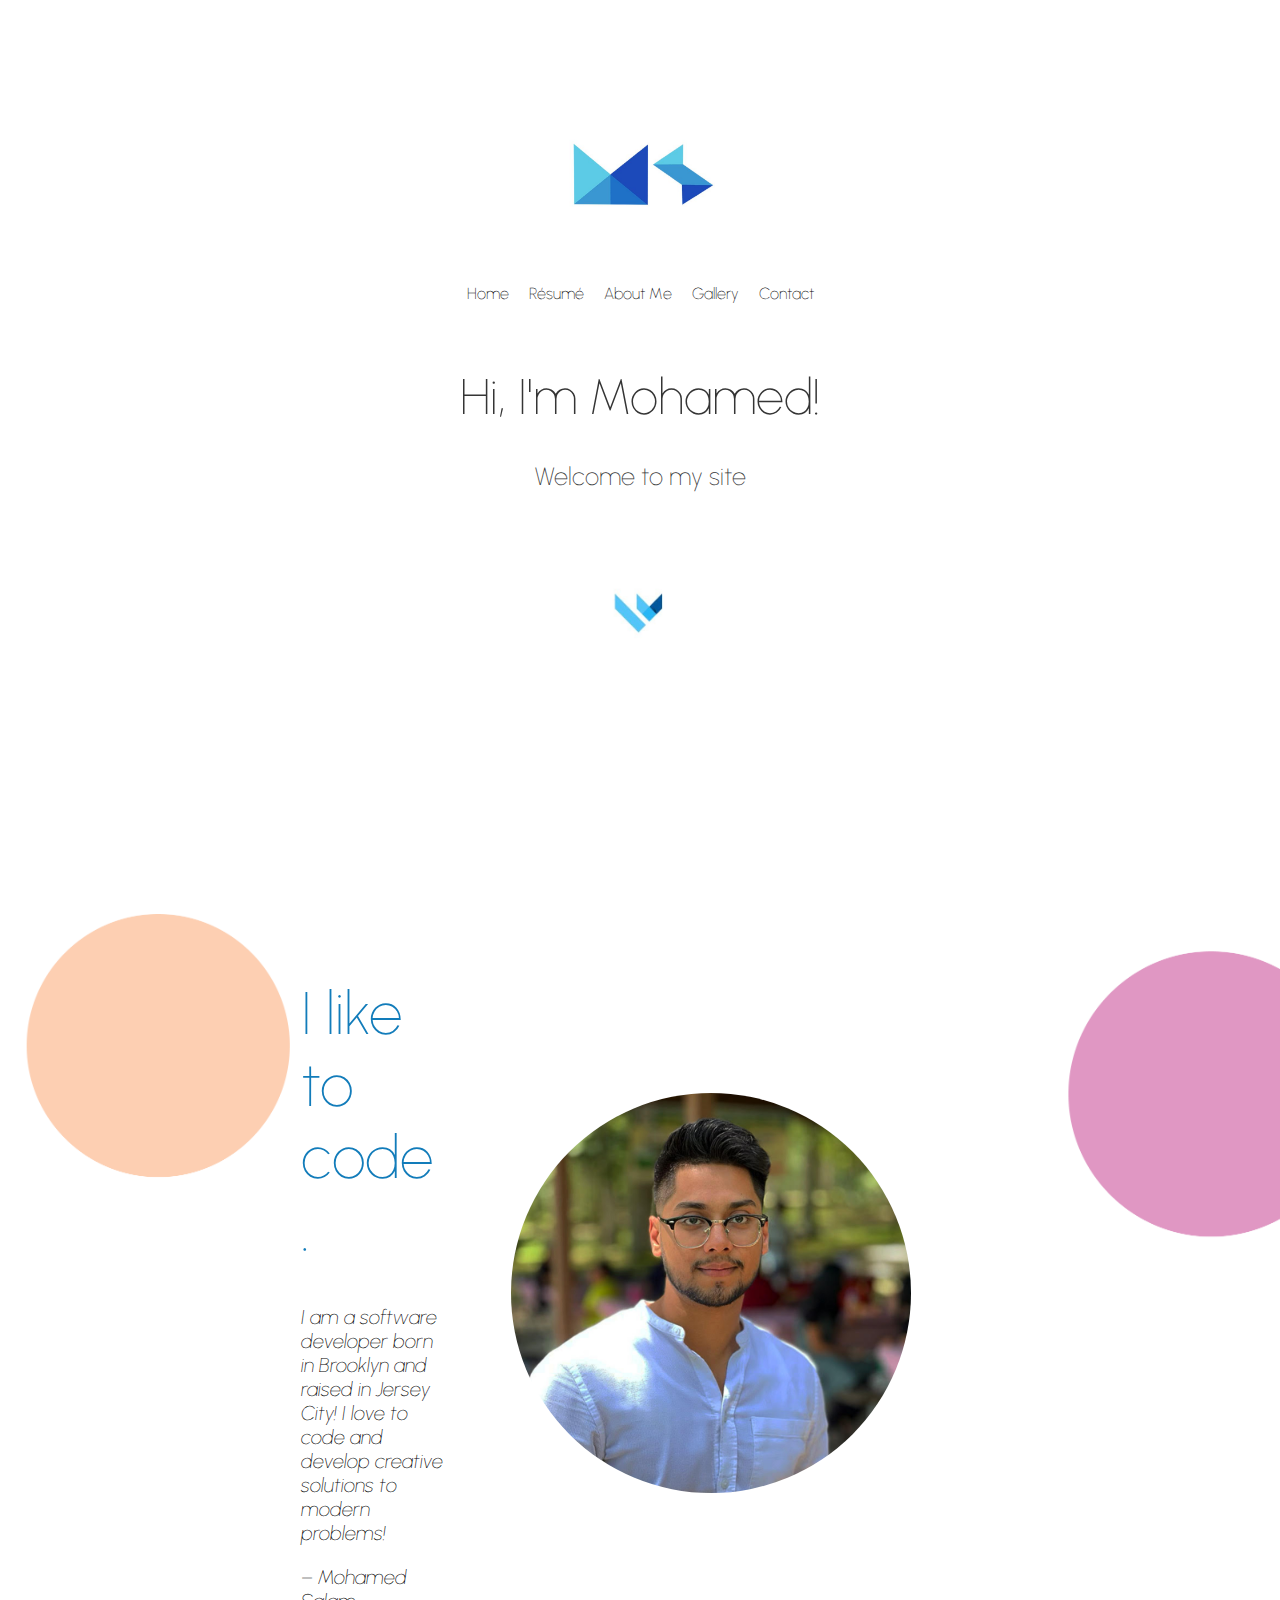
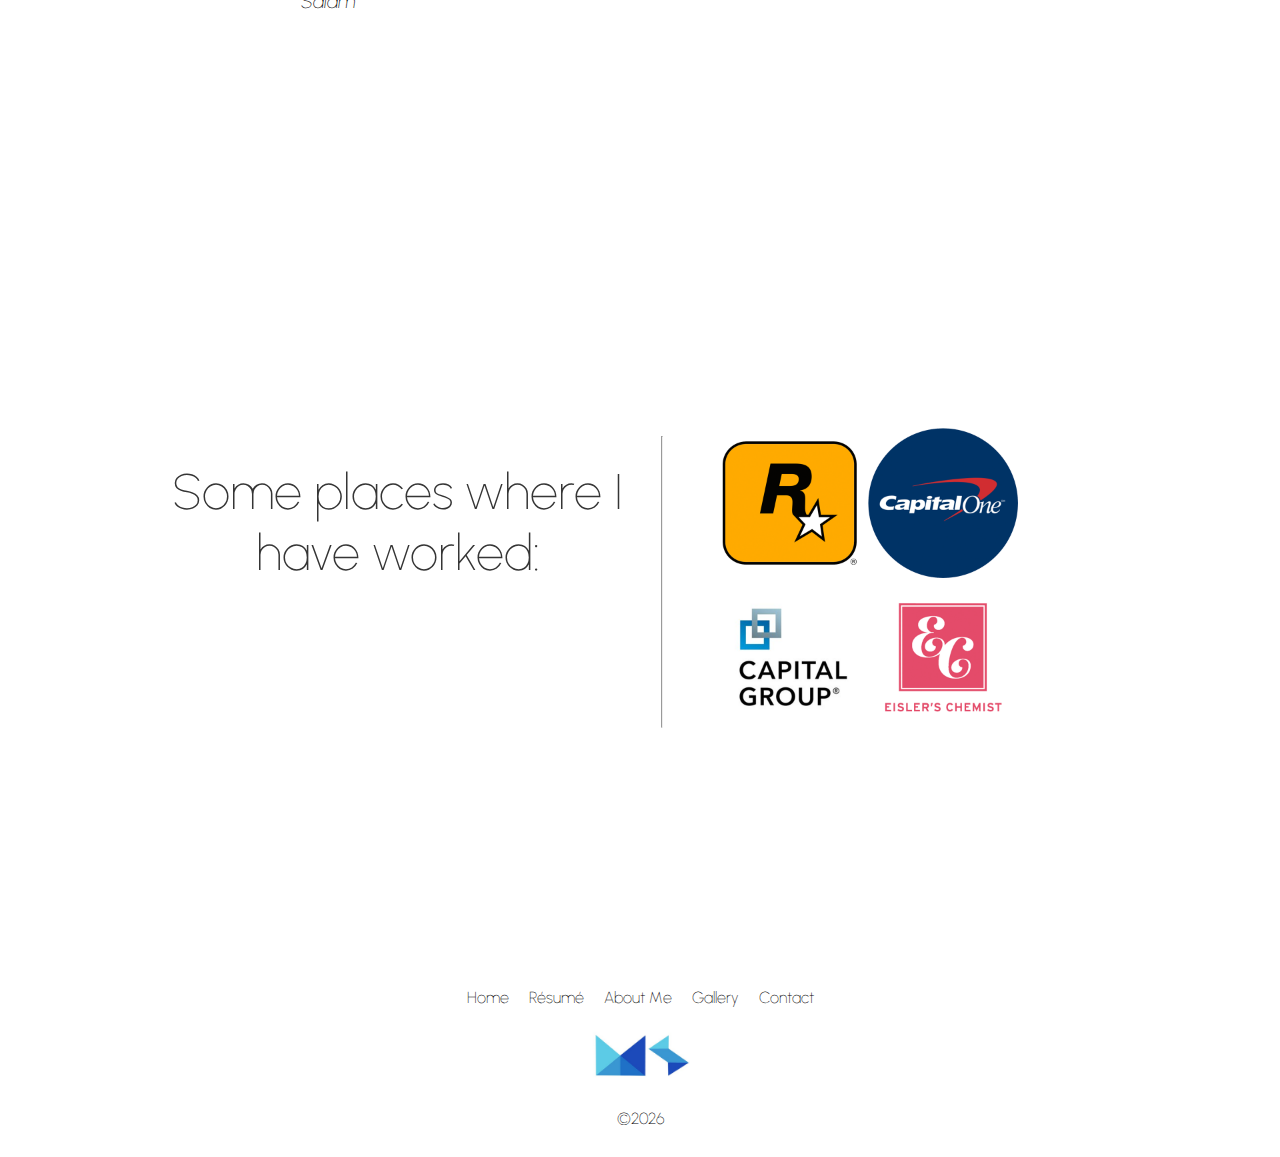
<file: index.html>
<!DOCTYPE html>
<html lang="en">

<head>
    <meta charset="UTF-8">
    <meta name="viewport" content="width=device-width, initial-scale=1.0">
    <title>Mohamed Salam</title>
    <link rel="stylesheet" href="styles.css">
    <link rel="icon" type="image/png" href="assets/favicon.ico.png">
    
    <link href="https://fonts.googleapis.com/css2?family=M+PLUS+1p&family=Urbanist:ital,wght@0,100..900;1,100..900&display=swap" rel="stylesheet">
</head>

<body>
    <div class="nav">
        <img class="logo" src="assets/logo.jpg" alt="">
        <ul class="nav-bar">
            <li class="nav-item">
                <a href="index.html">Home</a>
            </li>
            <li class="nav-item">
                <a href="resume.html">Résumé</a>
            </li>
            <li class="nav-item">
                <a href="about.html">About Me</a>
            </li>
            <li class="nav-item">
                <a href="gallery.html">Gallery</a>
            </li>
            <li class="nav-item">
                <a href="contact.html">Contact</a>
            </li>
        </ul>
    </div>
    <div class="container">
          <div class="heading">
            <h1>Hi, I'm Mohamed!</h1>
            <p>Welcome to my site</p>
          </div>
          <div class="scroll animated-element">
            <img src="assets/scroll.jpg" alt="">
          </div>
    </div>
    <div class="container-2 ">
        <div style="padding-top: 25%;" class="content section">
            <div class="left">
                <h1 >I like to code .</h1>
                <p style="font-style: italic; font-size: 20px;">I am a software developer born in Brooklyn and raised in Jersey City! I love to code and develop creative solutions to modern problems!</p>
                <p style="font-style: italic; font-size: 20px;" >
                    – Mohamed Salam
                </p>
            </div>
            <div class="right">
                <img class="headshot-1" src="assets/headshot.jpg" alt="Mohamed Salam">
            </div>
        </div>
        <img class="homepage-bg" src="assets/dots_bg.png" alt="">
    </div>
    <div class="container-3" style="display: flex; margin-top: 30%; margin-bottom: 20%;">
        <div class="heading" style="float: left; text-align: left; display: block;">
            <h1>Some places where I have worked:</h1>
        </div>
        <hr>
        <div style="justify-content: center; align-items: center; padding-left: 5%;">
           <a href="https://rockstargames.com/"> <img class="company-logo" src="assets/rockstargameslogo.png" alt=""></a>
            <a href="https://capitalone.com/"><img class="company-logo" src="assets/capital one logo.png" alt=""></a>
            <a href="https://capitalgroup.com/"><img class="company-logo" src="assets/capital group.png" alt=""></a>
            <a href="https://eislerchemist.com"><img class="company-logo" src="assets/eislers logo.png" alt=""></a>
        </div>

    </div>
    <div class="nav">
        <ul class="nav-bar">
            <li class="nav-item">
                <a href="index.html">Home</a>
            </li>
            <li class="nav-item">
                <a href="resume.html">Résumé</a>
            </li>
            <li class="nav-item">
                <a href="about.html">About Me</a>
            </li>
            <li class="nav-item">
                <a href="gallery.html">Gallery</a>
            </li>
            <li class="nav-item">
                <a href="contact.html">Contact</a>
            </li>
        </ul>
        <img style="width: 100px;" class="logo" src="assets/logo.jpg" alt="">
        <div class="container-row" style="justify-content: center; text-align: center;"><p>© </p><p class="established-year">2021</p></div>
    </div>
    <script>
        document.querySelector(".established-year").textContent = new Date().getFullYear().toString();
    </script>   
</body>

</html>
</file>
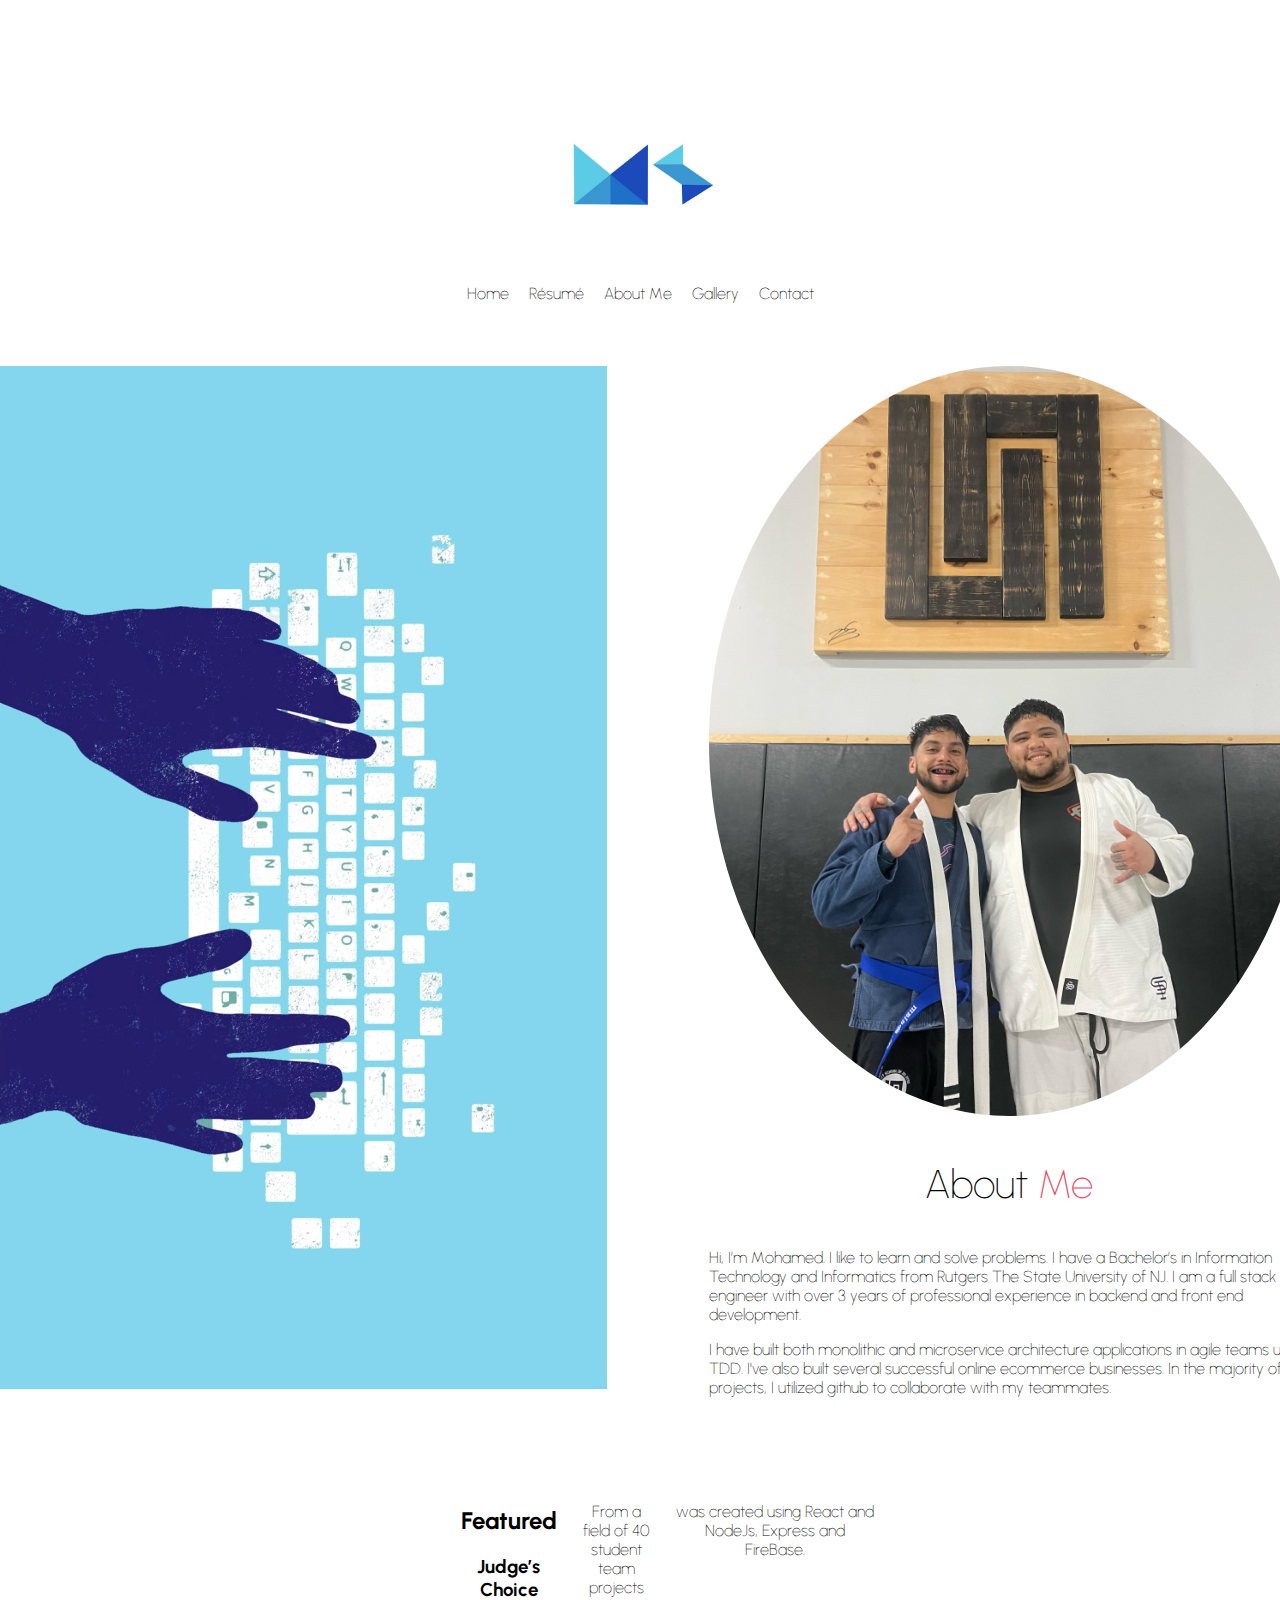
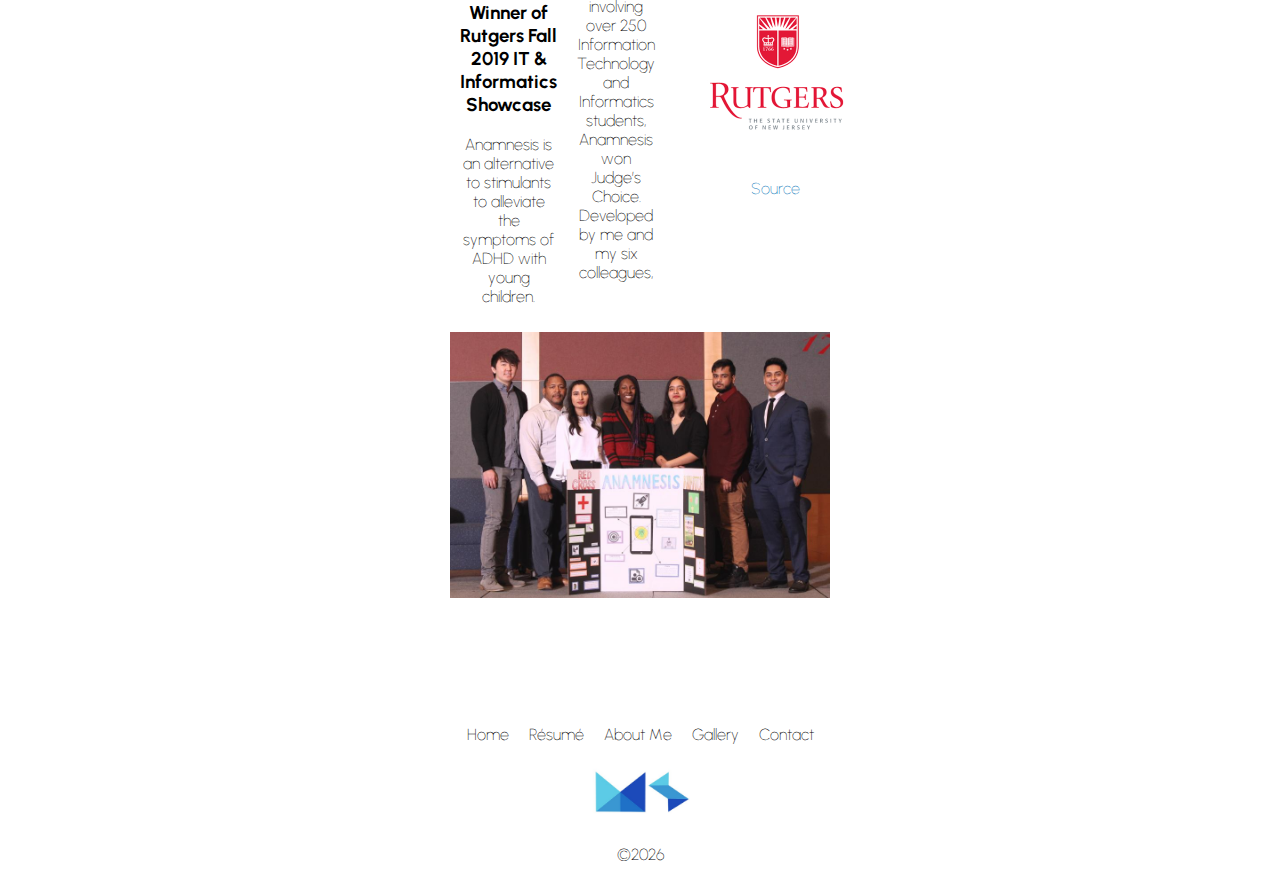
<file: about.html>
<!DOCTYPE html>
<html lang="en">

<head>
    <meta charset="UTF-8">
    <meta name="viewport" content="width=device-width, initial-scale=1.0">
    <title>About Me</title>
    <link rel="stylesheet" href="styles.css">
    <link rel="icon" type="image/png" href="assets/favicon.ico.png">

    <link
        href="https://fonts.googleapis.com/css2?family=M+PLUS+1p&family=Urbanist:ital,wght@0,100..900;1,100..900&display=swap"
        rel="stylesheet">
</head>

<body>
    <div class="nav">
        <img class="logo" src="assets/logo.jpg" alt="">
        <ul class="nav-bar">
            <li class="nav-item">
                <a href="index.html">Home</a>
            </li>
            <li class="nav-item">
                <a href="resume.html">Résumé</a>
            </li>
            <li class="nav-item">
                <a href="about.html">About Me</a>
            </li>
            <li class="nav-item">
                <a href="gallery.html">Gallery</a>
            </li>
            <li class="nav-item">
                <a href="contact.html">Contact</a>
            </li>
        </ul>
    </div>
    <div class="container-3">
        <div class="section">
            <div class="left">
                <img class="keyboard" src="assets/wallpaper.webp" alt="keyboard">
            </div>
            <div class="right">
                <img class="headshot" src="assets/bjjphoto.jpg" alt="Mohamed Salam">
                <h3 style="text-align: center; font-weight: lighter; font-size: 40px;">About <span
                        style="color: #E44B6A;">Me</span></h3>
                <p>
                    Hi, I’m Mohamed. I like to learn and solve problems. I have a Bachelor’s in Information Technology
                    and Informatics from Rutgers The State University of NJ. I am a full stack engineer with over 3 years of
                    professional experience in backend and front end development.
                </p>
                <p>
                    I have built both monolithic and microservice architecture applications in agile teams using TDD. I've also built several successful online ecommerce businesses. In
                    the majority of my projects, I utilized github to collaborate with my teammates.
                </p>
            </div>
        </div>
    </div>
    <div class="container">
        <div class="top-section">
            <table>
                <tbody>
                    <tr>
                        <td>
                            <h2>Featured</h2>
                            <h3>Judge’s Choice Winner of Rutgers Fall 2019 IT & Informatics Showcase </h3>
                            <p>Anamnesis is an alternative to stimulants to alleviate the symptoms of ADHD with young
                                children. </p>
                        </td>
                        <td>
                            <p>
                                From a field of 40 student team projects involving over 250 Information Technology and
                                Informatics students, Anamnesis won Judge’s Choice. Developed by me and my six
                                colleagues,
                            </p>
                        </td>
                        <td>
                            <p>
                                was created using React and NodeJs, Express and FireBase.
                            </p>
                            <img class="rut1" src="assets/rutgers-1.jpg" style="width: 200px;">
                            <a class="link" style="color: #127cba;" href="https://itishowcase.rutgers.edu/projects/fall-2019">Source</a>
                        </td>
                    </tr>
                </tbody>
            </table>
        </div>
        <img class="show-case-img" src="assets/anamnesis2-1.jpg" alt="">
    </div>
    <div class="nav">
        <ul class="nav-bar">
            <li class="nav-item">
                <a href="index.html">Home</a>
            </li>
            <li class="nav-item">
                <a href="resume.html">Résumé</a>
            </li>
            <li class="nav-item">
                <a href="about.html">About Me</a>
            </li>
            <li class="nav-item">
                <a href="gallery.html">Gallery</a>
            </li>
            <li class="nav-item">
                <a href="contact.html">Contact</a>
            </li>
        </ul>
        <img style="width: 100px;" class="logo" src="assets/logo.jpg" alt="">
        <div class="container-row" style="justify-content: center; text-align: center;"><p>© </p><p class="established-year">2021</p></div>
    </div>
    <script>
        document.querySelector(".established-year").textContent = new Date().getFullYear().toString();
    </script>   
</body>

</html>
</file>
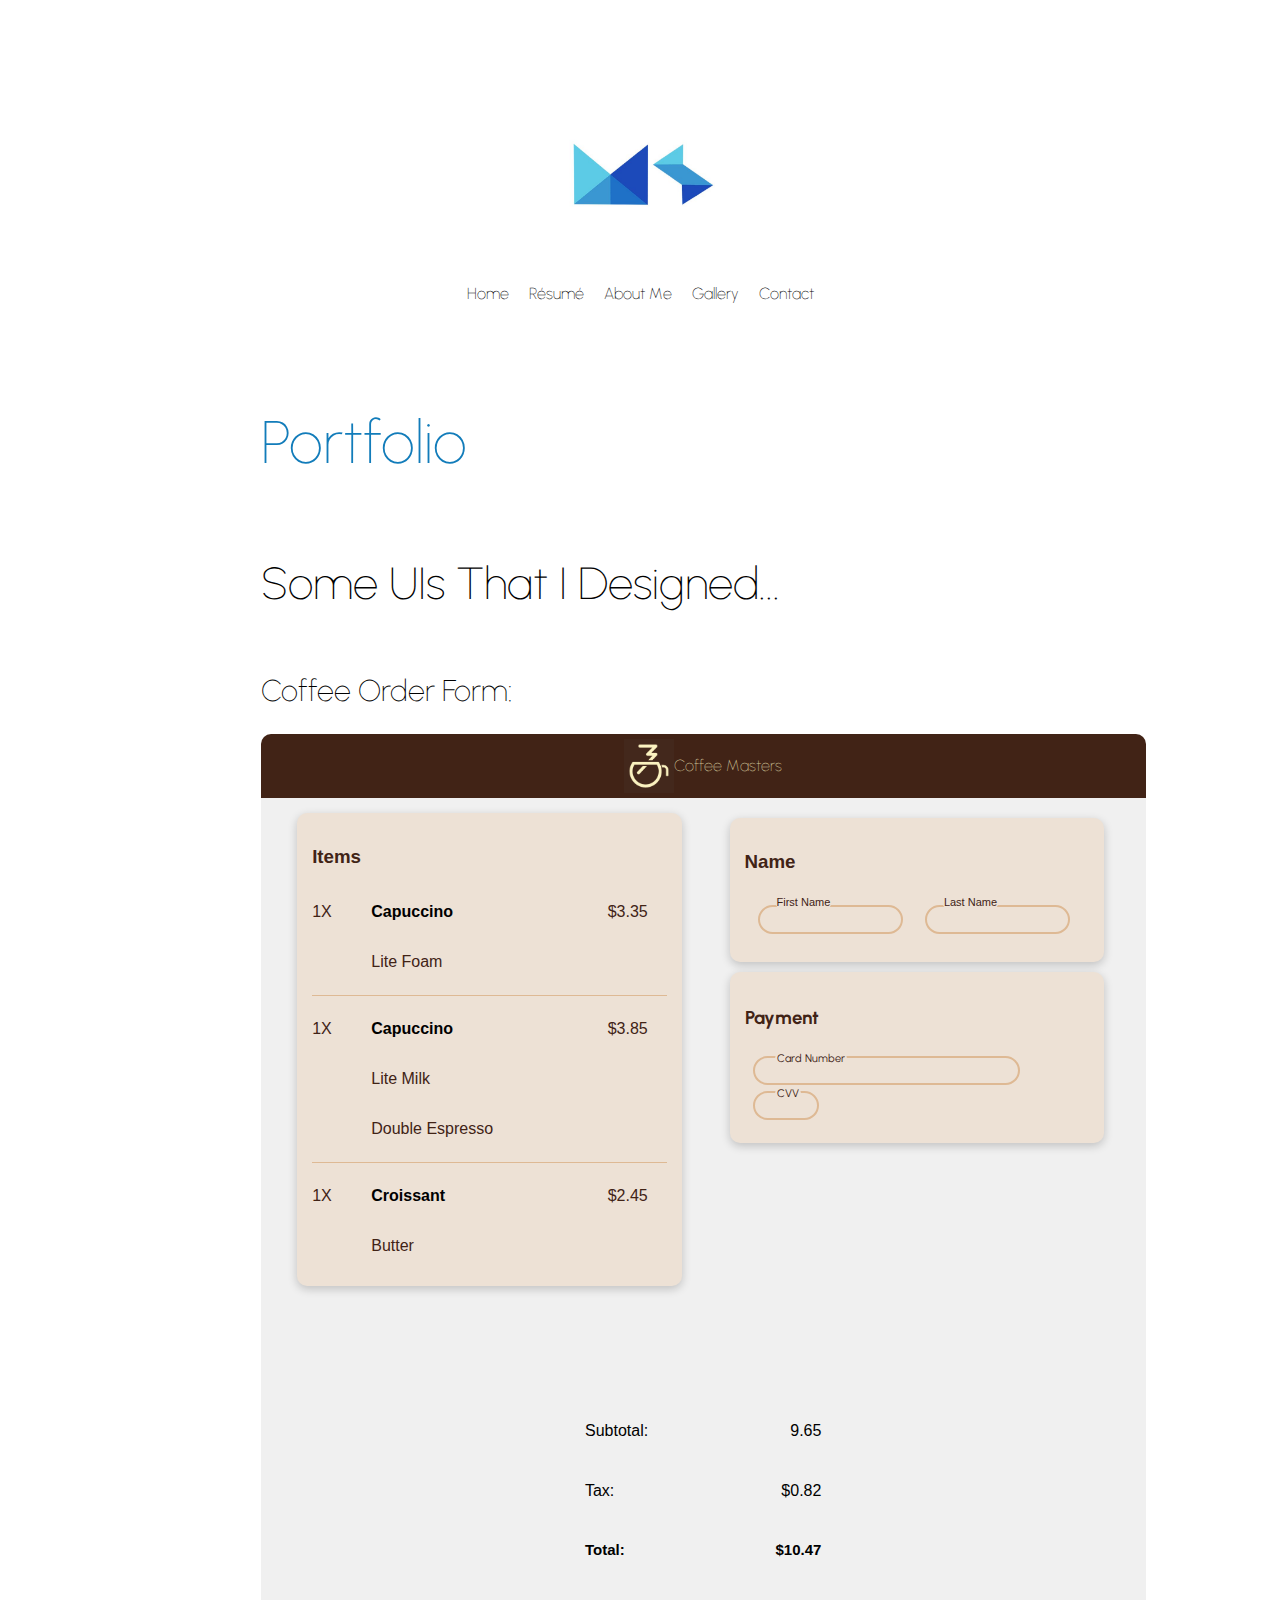
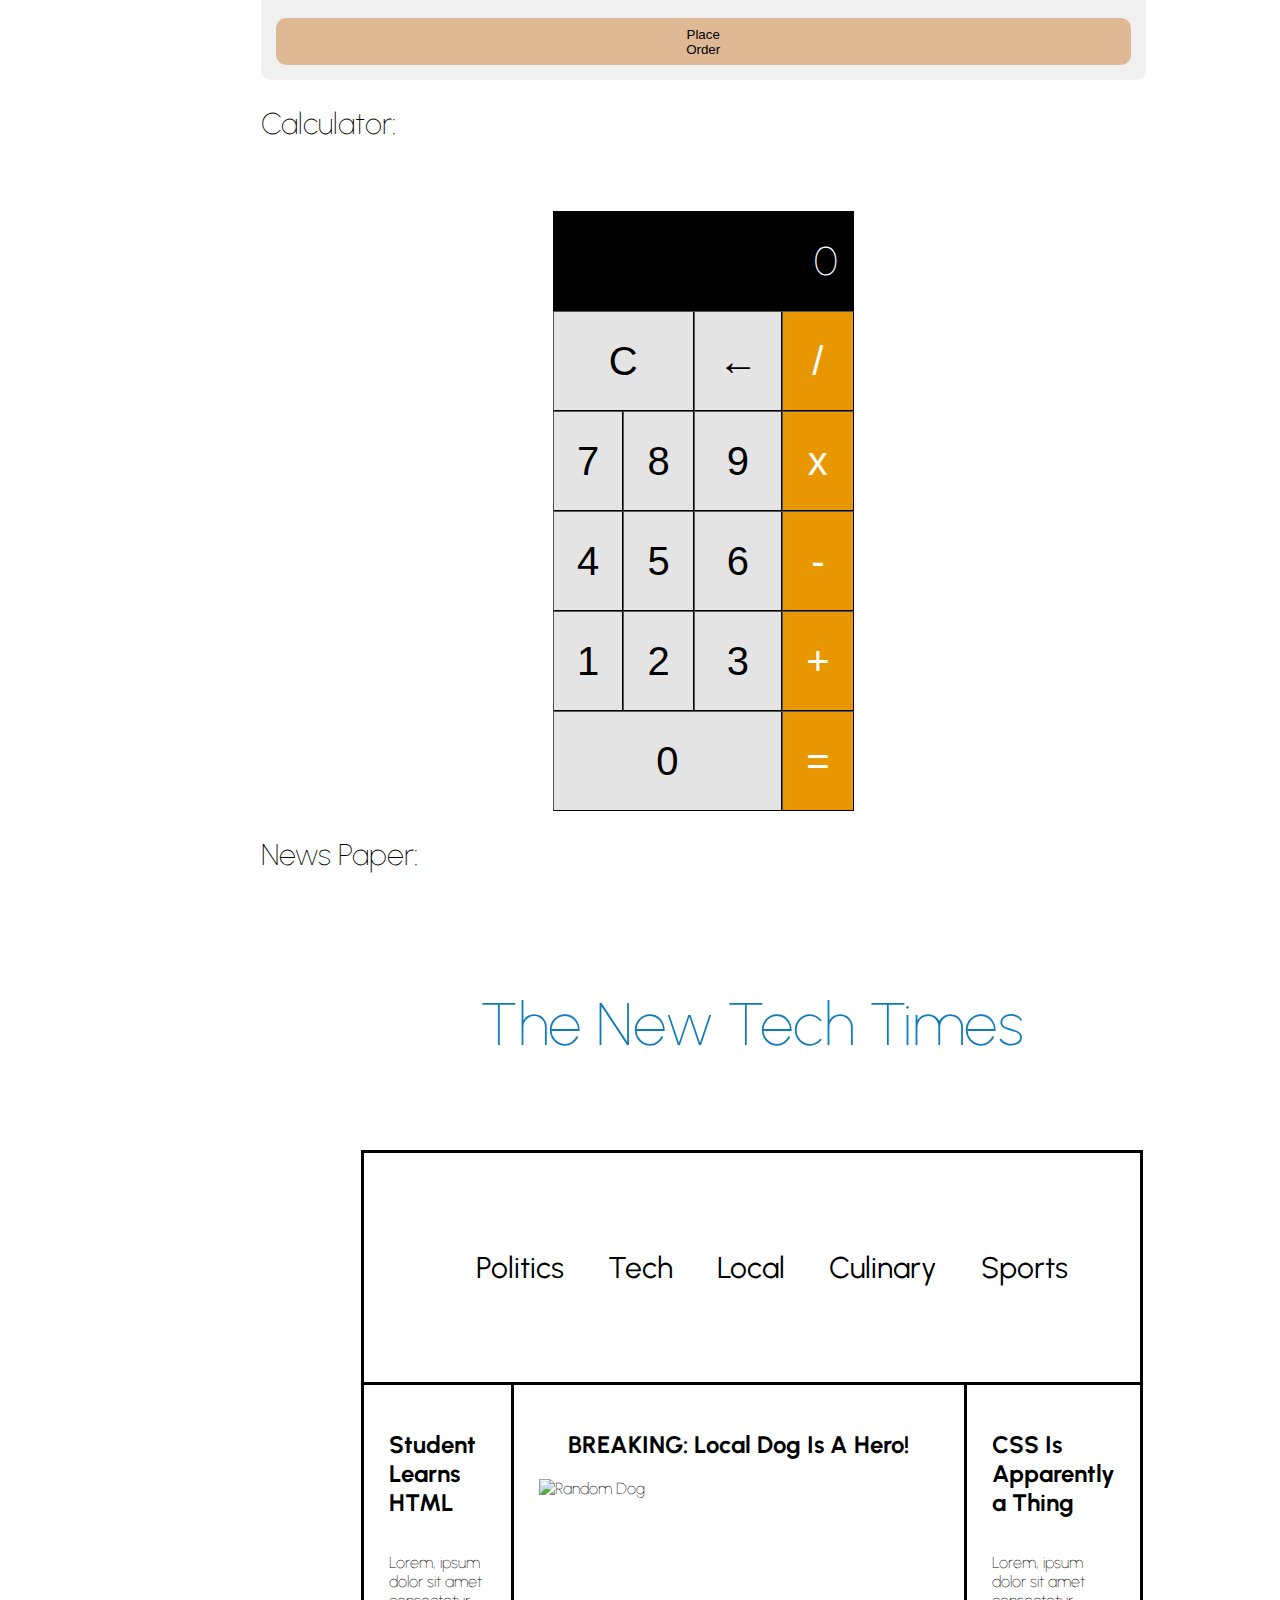
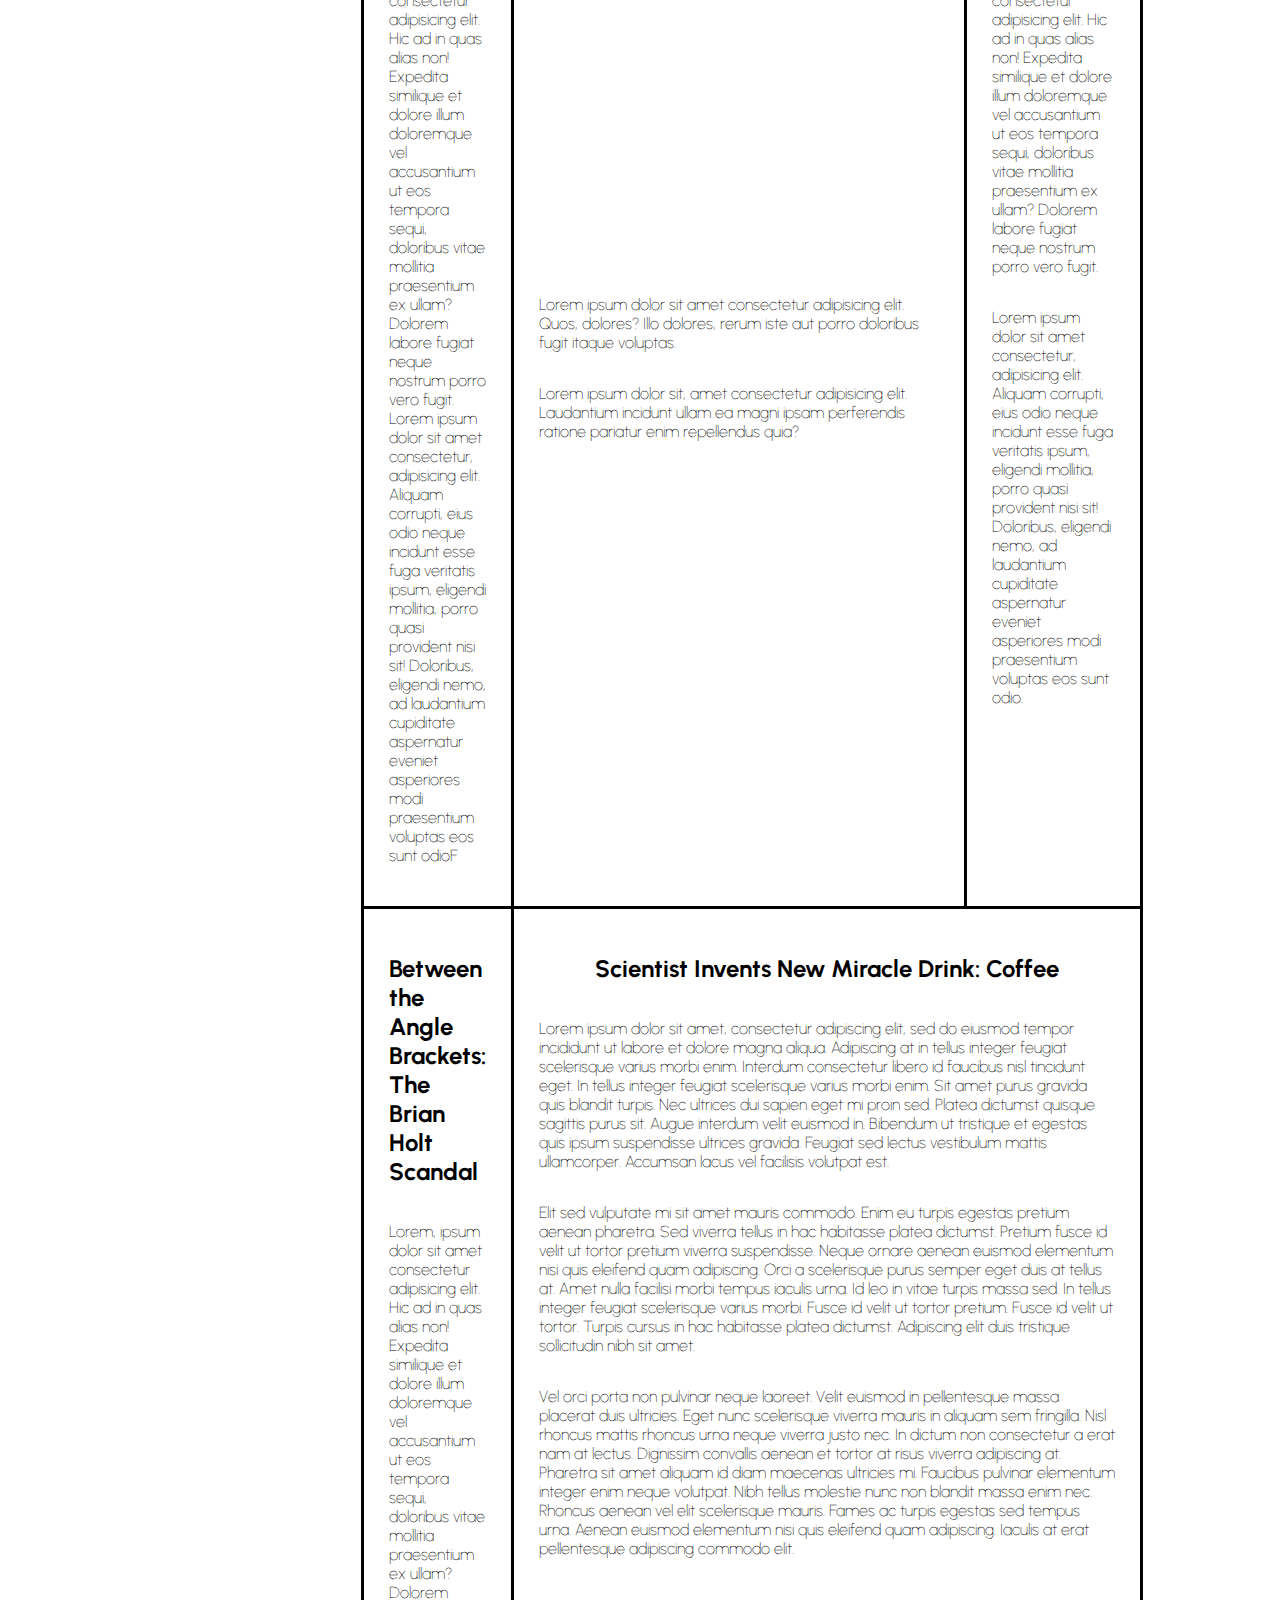
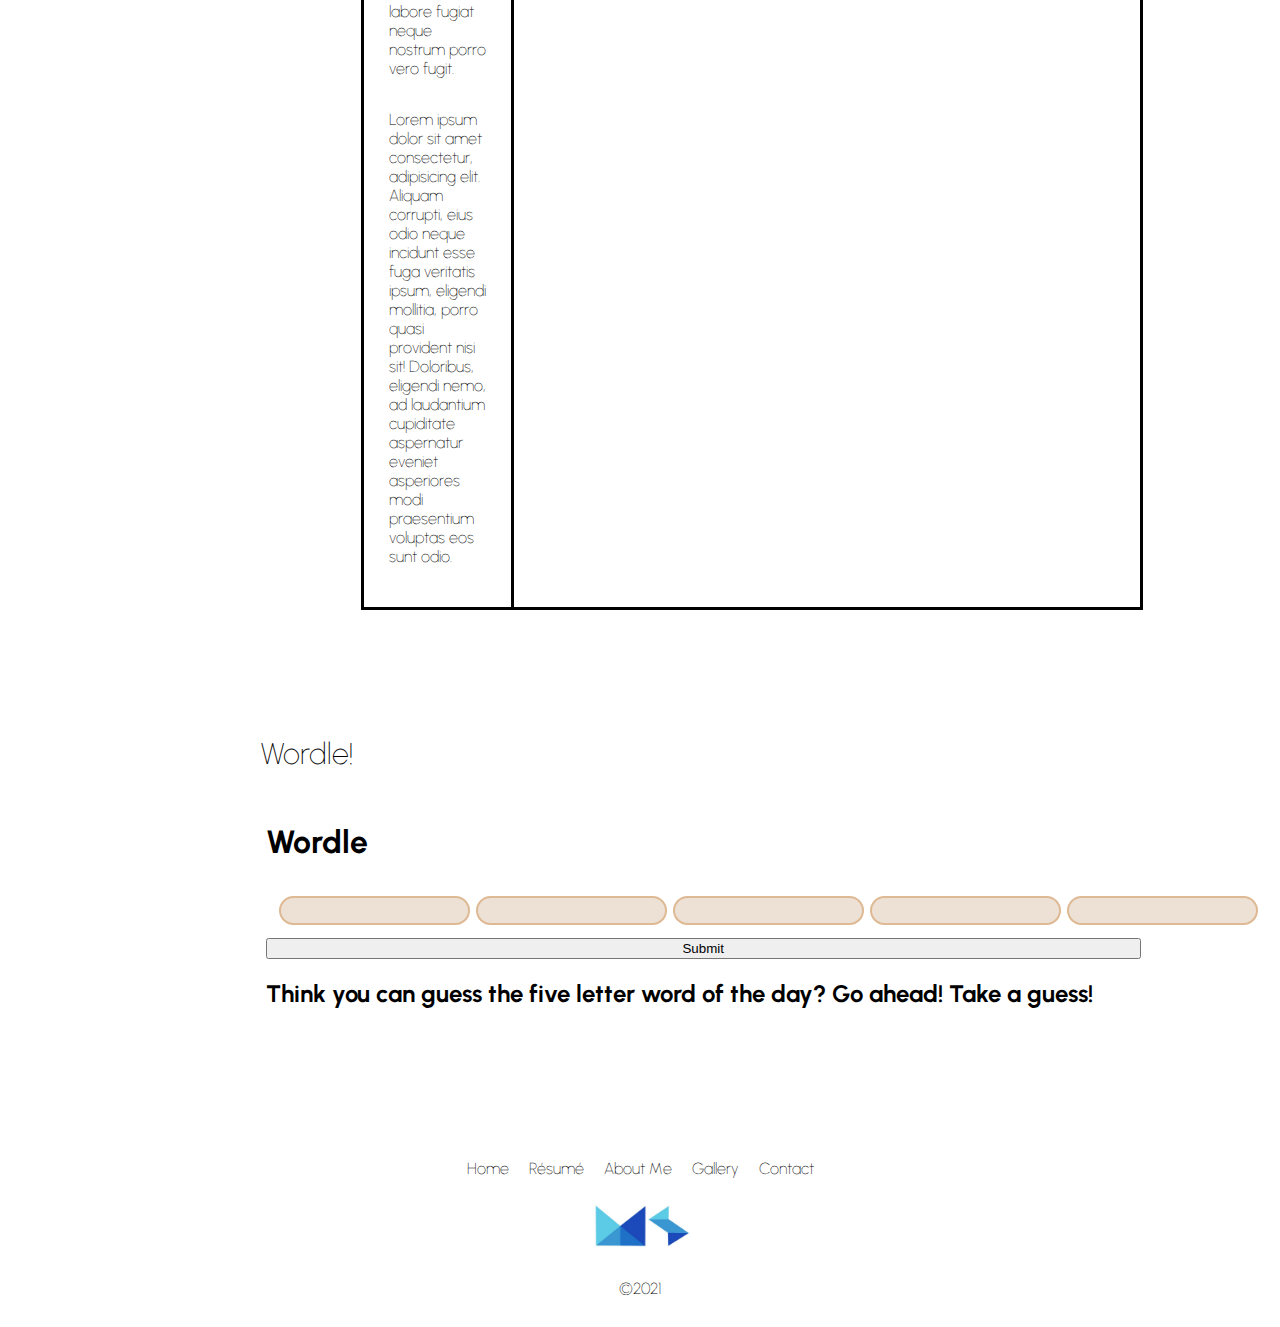
<file: blog.html>
<!DOCTYPE html>
<html lang="en">

<head>
    <meta charset="UTF-8">
    <meta name="viewport" content="width=device-width, initial-scale=1.0">
    <title>Blog</title>
    <link rel="stylesheet" href="styles.css">
    <link rel="icon" type="image/png" href="assets/favicon.ico.png">

    <link
        href="https://fonts.googleapis.com/css2?family=M+PLUS+1p&family=Urbanist:ital,wght@0,100..900;1,100..900&display=swap"
        rel="stylesheet">

        <link href="https://fonts.googleapis.com/css2?family=Press+Start+2P&display=swap" rel="stylesheet">
</head>

<body>
    <div class="nav">
        <img class="logo" src="assets/logo.jpg" alt="">
        <ul class="nav-bar">
            <li class="nav-item">
                <a href="index.html">Home</a>
            </li>
            <li class="nav-item">
                <a href="resume.html">Résumé</a>
            </li>
            <li class="nav-item">
                <a href="about.html">About Me</a>
            </li>
            <li class="nav-item">
                <a href="gallery.html">Gallery</a>
            </li>
            <li class="nav-item">
                <a href="contact.html">Contact</a>
            </li>
        </ul>
    </div>
    <div class="container-3" style="margin-left: 10%; display: flex;flex-direction: column; ">

        <div style="flex-basis: 100%;" class="heading-2">
            <h1>Portfolio</h1>
        </div>
        <h2 style="float: left;font-weight: lighter; font-size: 45px;">Some UIs That I Designed...</h2>

        <h2 style="float: left;font-weight: lighter; font-size: 30px;">Coffee Order Form:</h2>
        <div class="coffee-masters">
            <div class="headline center container-row">
                <img src="assets/coffee_masters_logo.png" alt="" style="width: 50px;">
                <p>Coffee Masters</p>
            </div>
            <div class="form-body">
                <div class="container-row first-row">
                    <div class="box1 coffee-colors">
                        <h3>Items</h3>
                        <div class="item">
                            <div class="qty">
                                <p>1X</p>
                            </div>
                            <div class="productname">
                                <p>Capuccino</p>
                            </div>
                            <div class="price">
                                <p>$3.35</p>
                            </div>
                            <div class="notes">
                                <div class="container-col">
                                    <p>Lite Foam</p>
                                </div>
                            </div>
                        </div>
                        <hr>
                        <div class="item">
                            <div class="qty">
                                <p>1X</p>
                            </div>
                            <div class="productname">
                                <p>Capuccino</p>
                            </div>
                            <div class="price">
                                <p>$3.85</p>
                            </div>
                            <div class="notes">
                                <div class="container-col">
                                    <p>Lite Milk</p>
                                    <p>Double Espresso</p>
                                </div>
                            </div>
                        </div>
                        <hr>
                        <div class="item">
                            <div class="qty">
                                <p>1X</p>
                            </div>
                            <div class="productname">
                                <p>Croissant</p>
                            </div>
                            <div class="price">
                                <p>$2.45</p>
                            </div>
                            <div class="notes">
                                <div class="container-col">
                                    <p>Butter</p>
                                </div>
                            </div>
                        </div>
                    </div>
                    <div class="container-col second-col">
                        <div class="box2 coffee-colors">
                            <h3>Name</h3>
                            <div class="container-row" style="justify-content: left;width: 100%;">
                                <div class="input-group container-col" style="padding-right:5%;width: 50%;">
                                    <label for="fname" class="input-label"> First Name</label>
                                    <input id="fname" type="text" style="width: 100%;">
                                </div>
                                <div class="input-group container-col" style="padding-right:5%;width: 50%;">
                                    <label for="lname" class="input-label"> Last Name</label>
                                    <input id="lname" type="text" style="width: 100%;">
                                </div>
                            </div>
                        </div>
                        <div class="box3 coffee-colors">
                            <h3>Payment</h3>
                            <div class="container-col" style="width: 100%;">
                                <div class="input-group">
                                    <label for="cardn" class="input-label"> Card Number</label>
                                    <input type="text" name="CardNumber" id="cardn" style="width: 80%;">
                                </div>
                                <div class="input-group">
                                    <label for="cvv" class="input-label"> CVV </label>
                                    <input type="text" name="cvv" id="cvv" style="width: 20%;">
                                </div>


                            </div>
                        </div>
                    </div>
                </div>
                <div class="container-col center">
                    <div class="receipt container-col">
                        <div class="container-row">
                            <p>
                                Subtotal:
                            </p>
                            <p>9.65</p>
                        </div>
                        <div class="container-row">
                            <p>Tax:</p>
                            <p>$0.82</p>
                        </div>
                        <div class="container-row strong">
                            <p>Total:</p>
                            <p>$10.47</p>
                        </div>
                    </div>
                    <button class="ordrbtn">
                        Place Order
                    </button>
                </div>
            </div>
        </div>

        <h2 style="float: left;font-weight: lighter; font-size: 30px;">Calculator:</h2>
        <div class="calculator">
            <div class="display">
                0
            </div>
            <button class="clear gray-btn">
                C
            </button>
            <button class="back gray-btn">
                ←
            </button>
            <button class="orange-btn divide operand">
                /
            </button>
            <button class="gray-btn seven number">
                7
            </button>
            <button class="gray-btn eight number">
                8
            </button>
            <button class="gray-btn nine number">
                9
            </button>
            <button class="orange-btn multiply operand">
                x
            </button>
            <button class="gray-btn four number">
                4
            </button>
            <button class="gray-btn five number">
                5
            </button>
            <button class="gray-btn six number">
                6
            </button>
            <button class="orange-btn minus operand">
                -
            </button>
            <button class="gray-btn one number">
                1
            </button>
            <button class="gray-btn two number">
                2
            </button>
            <button class="gray-btn three number">
                3
            </button>
            <button class="orange-btn plus operand">
                +
            </button>
            <button class="gray-btn zero number">
                0
            </button>
            <button class="orange-btn equal">
                =
            </button>
        </div>
        <h2 style="float: left;font-weight: lighter; font-size: 30px;">News Paper:</h2>
        <div class="grid-container">
            <div class="header">
                <h1>The New Tech Times</h1>
            </div>
            <div class="tabs">
                <ul>
                    <li>
                        <p>Politics</p>
                    </li>
                    <li>
                        <p>Tech</p>
                    </li>
                    <li>
                        <p>Local</p>
                    </li>
                    <li>
                        <p>Culinary</p>
                    </li>
                    <li>
                        <p>Sports</p>
                    </li>
                </ul>
            </div>
            <div class="story1">
                <div class="container-col center">
                    <h2>Student Learns HTML</h2>
                    <p>Lorem, ipsum dolor sit amet consectetur adipisicing elit. Hic ad in quas alias non! Expedita
                        similique et dolore illum doloremque vel accusantium ut eos tempora sequi, doloribus vitae
                        mollitia
                        praesentium ex ullam? Dolorem labore fugiat neque nostrum porro vero fugit.

                        Lorem ipsum dolor sit amet consectetur, adipisicing elit. Aliquam corrupti, eius odio neque
                        incidunt
                        esse fuga veritatis ipsum, eligendi mollitia, porro quasi provident nisi sit! Doloribus,
                        eligendi
                        nemo, ad laudantium cupiditate aspernatur eveniet asperiores modi praesentium voluptas eos sunt
                        odioF</p>
                </div>
            </div>
            <div class="story2">
                <div class="container-col center">
                    <h2>BREAKING: Local Dog Is A Hero!
                    </h2>
                    <img id="dogImage" style="width: 400px;height: 400px;" alt="Random Dog">

                    <p>
                        Lorem ipsum dolor sit amet consectetur adipisicing elit. Quos, dolores? Illo dolores, rerum iste
                        aut
                        porro doloribus fugit itaque voluptas.

                    </p>
                    <p>
                        Lorem ipsum dolor sit, amet consectetur adipisicing elit. Laudantium incidunt ullam ea magni
                        ipsam
                        perferendis ratione pariatur enim repellendus quia?
                    </p>
                </div>
            </div>
            <div class="story3">
                <div class="container-col center">
                    <h2>CSS Is Apparently a Thing </h2>
                    <p>
                        Lorem, ipsum dolor sit amet consectetur adipisicing elit. Hic ad in quas alias non! Expedita
                        similique et dolore illum doloremque vel accusantium ut eos tempora sequi, doloribus vitae
                        mollitia
                        praesentium ex ullam? Dolorem labore fugiat neque nostrum porro vero fugit.
                    </p>
                    <p>
                        Lorem ipsum dolor sit amet consectetur, adipisicing elit. Aliquam corrupti, eius odio neque
                        incidunt
                        esse fuga veritatis ipsum, eligendi mollitia, porro quasi provident nisi sit! Doloribus,
                        eligendi
                        nemo, ad laudantium cupiditate aspernatur eveniet asperiores modi praesentium voluptas eos sunt
                        odio.
                    </p>
                </div>
            </div>
            <div class="story4">
                <div class="container-col center">
                    <h2>Between the Angle Brackets: The Brian Holt Scandal
                    </h2>
                    <p>
                        Lorem, ipsum dolor sit amet consectetur adipisicing elit. Hic ad in quas alias non! Expedita
                        similique et dolore illum doloremque vel accusantium ut eos tempora sequi, doloribus vitae
                        mollitia
                        praesentium ex ullam? Dolorem labore fugiat neque nostrum porro vero fugit.
                    </p>
                    <p>
                        Lorem ipsum dolor sit amet consectetur, adipisicing elit. Aliquam corrupti, eius odio neque
                        incidunt
                        esse fuga veritatis ipsum, eligendi mollitia, porro quasi provident nisi sit! Doloribus,
                        eligendi
                        nemo, ad laudantium cupiditate aspernatur eveniet asperiores modi praesentium voluptas eos sunt
                        odio.
                    </p>
                </div>
            </div>
            <div class="story5">
                <div class="container-col center">
                    <h2>Scientist Invents New Miracle Drink: Coffee
                    </h2>
                    <p>
                        Lorem ipsum dolor sit amet, consectetur adipiscing elit, sed do eiusmod tempor incididunt ut
                        labore
                        et dolore magna aliqua. Adipiscing at in tellus integer feugiat scelerisque varius morbi enim.
                        Interdum consectetur libero id faucibus nisl tincidunt eget. In tellus integer feugiat
                        scelerisque
                        varius morbi enim. Sit amet purus gravida quis blandit turpis. Nec ultrices dui sapien eget mi
                        proin
                        sed. Platea dictumst quisque sagittis purus sit. Augue interdum velit euismod in. Bibendum ut
                        tristique et egestas quis ipsum suspendisse ultrices gravida. Feugiat sed lectus vestibulum
                        mattis
                        ullamcorper. Accumsan lacus vel facilisis volutpat est.

                    </p>
                    <p>
                        Elit sed vulputate mi sit amet mauris commodo. Enim eu turpis egestas pretium aenean pharetra.
                        Sed
                        viverra tellus in hac habitasse platea dictumst. Pretium fusce id velit ut tortor pretium
                        viverra
                        suspendisse. Neque ornare aenean euismod elementum nisi quis eleifend quam adipiscing. Orci a
                        scelerisque purus semper eget duis at tellus at. Amet nulla facilisi morbi tempus iaculis urna.
                        Id
                        leo in vitae turpis massa sed. In tellus integer feugiat scelerisque varius morbi. Fusce id
                        velit ut
                        tortor pretium. Fusce id velit ut tortor. Turpis cursus in hac habitasse platea dictumst.
                        Adipiscing
                        elit duis tristique sollicitudin nibh sit amet.

                    </p>
                    <p>
                        Vel orci porta non pulvinar neque laoreet. Velit euismod in pellentesque massa placerat duis
                        ultricies. Eget nunc scelerisque viverra mauris in aliquam sem fringilla. Nisl rhoncus mattis
                        rhoncus urna neque viverra justo nec. In dictum non consectetur a erat nam at lectus. Dignissim
                        convallis aenean et tortor at risus viverra adipiscing at. Pharetra sit amet aliquam id diam
                        maecenas ultricies mi. Faucibus pulvinar elementum integer enim neque volutpat. Nibh tellus
                        molestie
                        nunc non blandit massa enim nec. Rhoncus aenean vel elit scelerisque mauris. Fames ac turpis
                        egestas
                        sed tempus urna. Aenean euismod elementum nisi quis eleifend quam adipiscing. Iaculis at erat
                        pellentesque adipiscing commodo elit.
                    </p>
                </div>
            </div>
        </div>
        <h2 style="float: left;font-weight: lighter; font-size: 30px;">Wordle!</h2>
        <div class="wordle-container">
            <div class="main container-col">
                <h1 class="heading-wordle">Wordle</h1>
                <div class="guess-container container-col">
                    <div class="container-row guess-input">
                        <input class="guess-box" type="text" maxlength="1" id="box1">
                        <input class="guess-box" type="text" maxlength="1" id="box2">
                        <input class="guess-box" type="text" maxlength="1" id="box3">
                        <input class="guess-box" type="text" maxlength="1" id="box4">
                        <input class="guess-box" type="text" maxlength="1" id="box5">
                    </div>
                </div>

                <button class="submit-btn">Submit</button>
                <h2 class="message-board">Think you can guess the five letter word of the day? Go ahead! Take a guess!
                </h2>
                <button class="play-again-btn" style="display: none;">Play Again?</button>
            </div>
        </div>
    </div>
    <div class="nav">
        <ul class="nav-bar">
            <li class="nav-item">
                <a href="index.html">Home</a>
            </li>
            <li class="nav-item">
                <a href="resume.html">Résumé</a>
            </li>
            <li class="nav-item">
                <a href="about.html">About Me</a>
            </li>
            <li class="nav-item">
                <a href="gallery.html">Gallery</a>
            </li>
            <li class="nav-item">
                <a href="contact.html">Contact</a>
            </li>
        </ul>
        <img style="width: 100px;" class="logo" src="assets/logo.jpg" alt="">
        <div class="container-row" style="justify-content: center; text-align: center;"><p>© </p><p class="established-year">2021</p></div>
    </div>
    <script>
        document.querySelector(".ordrbtn").addEventListener("click", () => {
            alert("Coming Right Up!");
        })

        fetch("https://dog.ceo/api/breeds/image/random")
            .then(response => response.json())
            .then(data => {
                let imgElement = document.getElementById("dogImage");
                imgElement.src = data.message;
            })
            .catch(error => console.error("Error fetching dog image:", error));

        let secret;
        const wordOfDayUrl = "https://words.dev-apis.com/word-of-the-day?random=1";
        let count = 1;
        let messageBoard = document.querySelector(".message-board");
        let playAgainBtn = document.querySelector(".play-again-btn");

        const handleSubmit = () => {
            const guesses = document.querySelectorAll(".guess-input");
            let boxes = Array.from(guesses[guesses.length - 1].children);

            let guess = "";
            boxes.forEach((box) => {
                guess += box.value;
            });

            if (guess === secret) {
                messageBoard.textContent = "Congratulations, you won!";
                playAgainBtn.style.display = "block";
                document.querySelector(".main").appendChild(playAgainBtn);
            } else {
                if (count < 6) {
                    messageBoard.textContent = "Not Quite! Have another go!";

                    boxes.forEach((box, index) => {
                        if (box.value == secret[index]) {
                            box.style.border = "2px solid green";
                        } else if (secret.includes(box.value)) {
                            box.style.border = "2px solid orange";
                        } else {
                            box.style.border = "2px solid red";
                        }
                    });

                    let input = document.createElement("div");
                    input.innerHTML = `
        <div class="container-row guess-input">
                <input class="guess-box" type="text" maxlength="1" id="box1">
                <input class="guess-box" type="text" maxlength="1" id="box2">
                <input class="guess-box" type="text" maxlength="1" id="box3">
                <input class="guess-box" type="text" maxlength="1" id="box4">
                <input class="guess-box" type="text" maxlength="1" id="box5">
            </div>
      `;
                    count++;
                    document.querySelector(".guess-container").appendChild(input);
                    handleNavigation();
                } else {
                    messageBoard.textContent = "Sorry! You took too many tries! Game Over!";
                    playAgainBtn.style.display = "block";
                }
            }
        };

        const getSecretWord = async (url) => {
            const response = await fetch(url);
            const data = await response.json();
            secret = data.word; // Set the secret word
        };

        // Call this function once the page loads
        const initializeGame = async () => {
            await getSecretWord(wordOfDayUrl); // Fetch the secret word before starting the game
            messageBoard.textContent =
                "Think you can guess the five letter word of the day? Go ahead! Take a guess!";

            console.log(secret);
        };

        initializeGame(); // Initialize the game and set the secret word

        playAgainBtn.addEventListener("click", async () => {
            count = 1;
            document.querySelector(".guess-container").innerHTML = `
    <div class="container-row">
      <input class="guess-box" type="text" maxlength="1" id="box1">
      <input class="guess-box" type="text" maxlength="1" id="box2">
      <input class="guess-box" type="text" maxlength="1" id="box3">
      <input class="guess-box" type="text" maxlength="1" id="box4">
      <input class="guess-box" type="text" maxlength="1" id="box5">
    </div>
  `;
            playAgainBtn.style.display = "none";
            await initializeGame(); // Fetch a new secret word when playing again
        });

        let submitBtn = document.querySelector(".submit-btn");
        submitBtn.addEventListener("click", handleSubmit);

        // Handle input navigation
        const handleNavigation = () => {
            const boxes = document.querySelectorAll(".guess-box");
            boxes.forEach((box, index) => {
                box.addEventListener("input", () => {
                    if (box.value.length === 1 && index < boxes.length - 1) {
                        boxes[index + 1].focus();
                    }
                    if (box.value.length === 0 && index > 0) {
                        boxes[index - 1].focus();
                    }
                });
            });
        };

        handleNavigation();

    </script>
    <script src="script.js"></script>
</body>

</html>
</file>
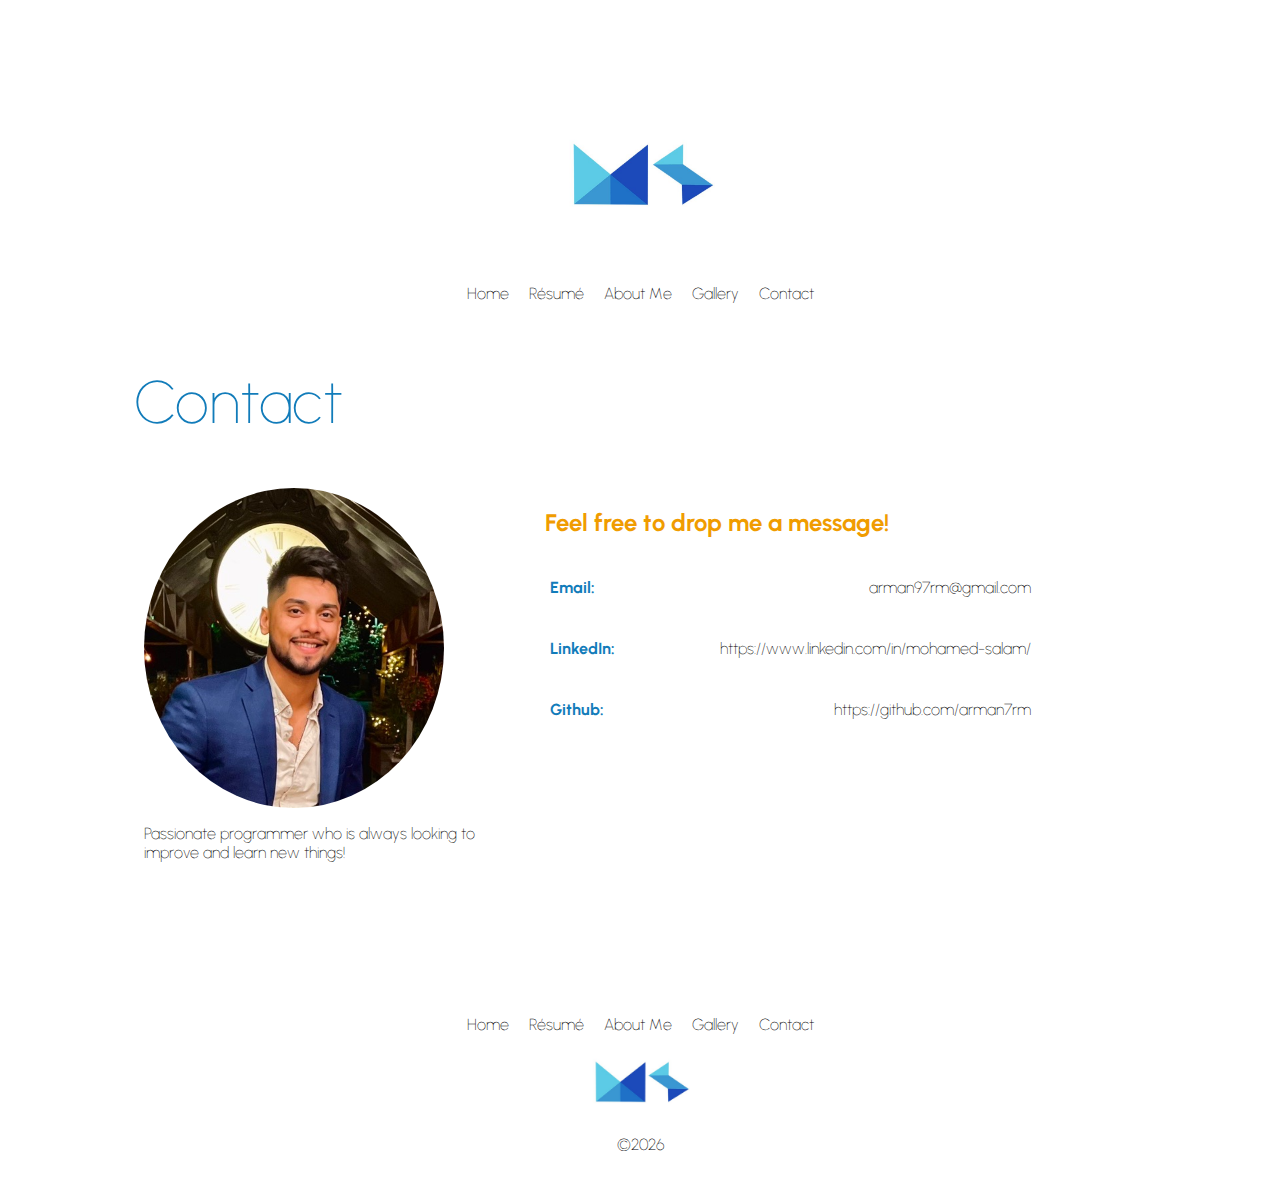
<file: contact.html>
<!DOCTYPE html>
<html lang="en">
<head>
    <meta charset="UTF-8">
    <meta name="viewport" content="width=device-width, initial-scale=1.0">
    <title>Contact</title>
    <link rel="stylesheet" href="styles.css">
    <link rel="icon" type="image/png" href="assets/favicon.ico.png">
    <link
        href="https://fonts.googleapis.com/css2?family=M+PLUS+1p&family=Urbanist:ital,wght@0,100..900;1,100..900&display=swap"
        rel="stylesheet">
</head>
<body>
    <div class="nav">
        <img class="logo" src="assets/logo.jpg" alt="">
        <ul class="nav-bar">
            <li class="nav-item">
                <a href="index.html">Home</a>
            </li>
            <li class="nav-item">
                <a href="resume.html">Résumé</a>
            </li>
            <li class="nav-item">
                <a href="about.html">About Me</a>
            </li>
            <li class="nav-item">
                <a href="gallery.html">Gallery</a>
            </li>
            <li class="nav-item">
                <a href="contact.html">Contact</a>
            </li>
        </ul>
    </div>
    <div class="container-3">
        <div style="flex-basis: 100%;" style="font-weight: lighter;" class="heading-2">
            <h1>Contact</h1>
        </div>
        <div class="container-row ">
            <div class="container-col left-side">
                <img class="contact-photo" src="assets/headshot2.jpeg" alt="">
                <p>Passionate programmer who is always looking to improve and learn new things!  </p>
            </div>
            <div class="container-col right-side">
                <h2 class="subHeader">Feel free to drop me a message!</h2>
                <div class="container-row jc-sb">
                    <p class="contact-label"><strong>Email:</strong></p>
                    <p>arman97rm@gmail.com

                    </p>
                </div>
                <div class="container-row jc-sb">
                    <p class="contact-label"><strong>LinkedIn:</strong></p>
                    <p><a href="https://www.linkedin.com/in/mohamed-salam/">https://www.linkedin.com/in/mohamed-salam/</a></p>
                </div>
                <div class="container-row jc-sb">
                    <p class="contact-label"><strong>Github:</strong></p>
                    <p><a href="https://github.com/arman7rm">https://github.com/arman7rm</a></p>
                </div>
            </div>
        </div>
    </div>
    <div class="nav">
        <ul class="nav-bar">
            <li class="nav-item">
                <a href="index.html">Home</a>
            </li>
            <li class="nav-item">
                <a href="resume.html">Résumé</a>
            </li>
            <li class="nav-item">
                <a href="about.html">About Me</a>
            </li>
            <li class="nav-item">
                <a href="gallery.html">Gallery</a>
            </li>
            <li class="nav-item">
                <a href="contact.html">Contact</a>
            </li>
        </ul>
        <img style="width: 100px;" class="logo" src="assets/logo.jpg" alt="">
        <div class="container-row" style="justify-content: center; text-align: center;"><p>© </p><p class="established-year">2021</p></div>
    </div>
    <script>
        document.querySelector(".established-year").textContent = new Date().getFullYear().toString();
    </script>   
</body>
</html>
</file>
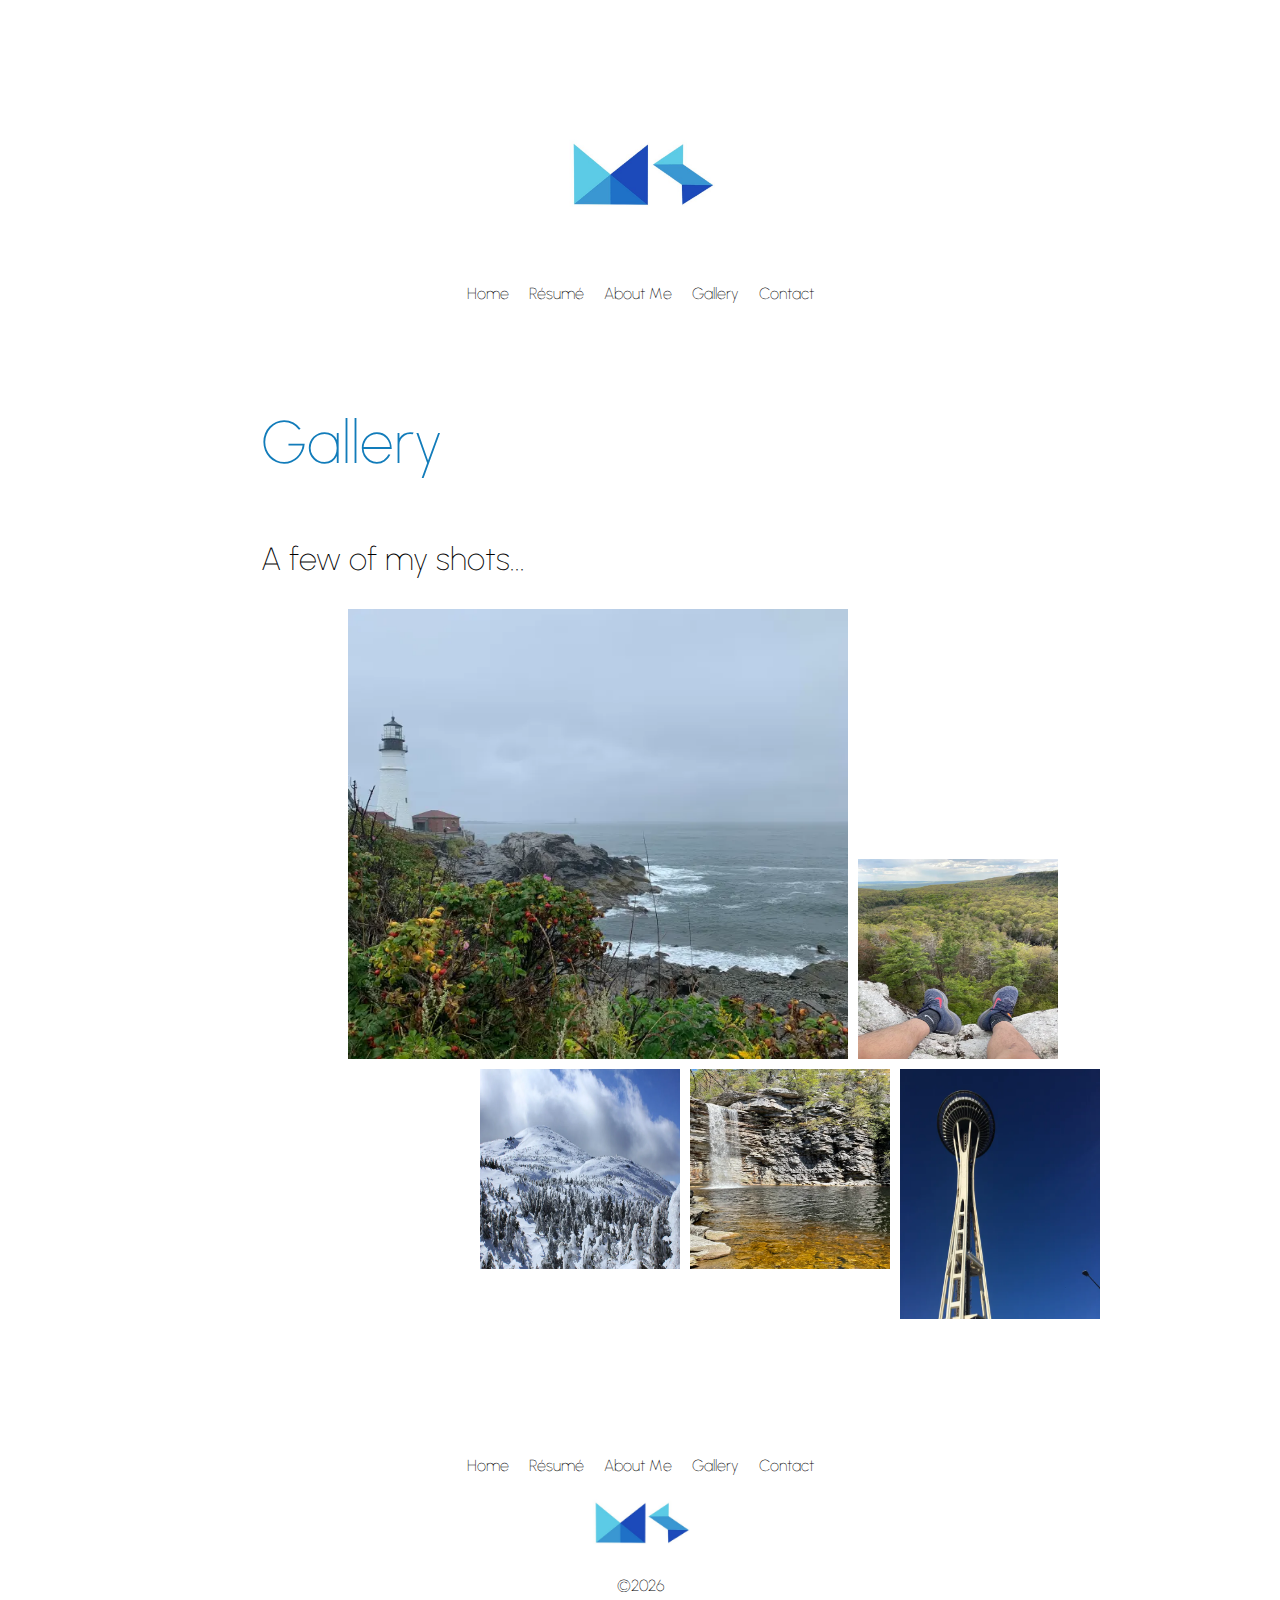
<file: gallery.html>
<!DOCTYPE html>
<html lang="en">

<head>
    <meta charset="UTF-8">
    <meta name="viewport" content="width=device-width, initial-scale=1.0">
    <title>Gallery</title>
    <link rel="icon" type="image/png" href="assets/favicon.ico.png">

    <link
        href="https://fonts.googleapis.com/css2?family=M+PLUS+1p&family=Urbanist:ital,wght@0,100..900;1,100..900&display=swap"
        rel="stylesheet">
    <link href="https://fonts.googleapis.com/css2?family=Open+Sans:wght@400;700&display=swap" rel="stylesheet" />
    
    <link rel="stylesheet" href="styles.css">
</head>

<body>
    <div class="nav">
        <img class="logo" src="assets/logo.jpg" alt="">
        <ul class="nav-bar">
            <li class="nav-item">
                <a href="index.html">Home</a>
            </li>
            <li class="nav-item">
                <a href="resume.html">Résumé</a>
            </li>
            <li class="nav-item">
                <a href="about.html">About Me</a>
            </li>
            <li class="nav-item">
                <a href="gallery.html">Gallery</a>
            </li>
            <li class="nav-item">
                <a href="contact.html">Contact</a>
            </li>
        </ul>
    </div>

    <div class="container-3" style="margin-left: 10%; display: flex;flex-direction: column; ">
        <div style="flex-basis: 100%;" class="heading-2">
            <h1>Gallery</h1>
        </div>
        <h1 style="float: left;font-weight: lighter;">A few of my shots...</h1>

        <div class="container-col" style="width: 100%;">
            <div class="container-row ai-fe" style="justify-content: center; width: 100%;">
                <img class="lighthouse" src="assets/lighthouse.webp" alt="" style="width: 500px;">
                <img class="waterfall" src="assets/cliff.webp" alt="" style="width: 200px; margin-left: 10px;">
            </div>
            <div class="container-row ai-fs" style="justify-content: center">
                <img class="tower" src="assets/mountain.webp" alt="" style="width: 200px;">
                <img class="cliff" src="assets/waterfall.webp" alt="" style="width: 200px; margin-left: 10px;">
                <img class="mountain" src="assets/tower.webp" alt="" style="width: 200px; margin-left: 10px;">
            </div>
        </div>
        
    </div>
    <div class="nav">
        <ul class="nav-bar">
            <li class="nav-item">
                <a href="index.html">Home</a>
            </li>
            <li class="nav-item">
                <a href="resume.html">Résumé</a>
            </li>
            <li class="nav-item">
                <a href="about.html">About Me</a>
            </li>
            <li class="nav-item">
                <a href="gallery.html">Gallery</a>
            </li>
            <li class="nav-item">
                <a href="contact.html">Contact</a>
            </li>
        </ul>
        <img style="width: 100px;" class="logo" src="assets/logo.jpg" alt="">
        <div class="container-row" style="justify-content: center; text-align: center;"><p>© </p><p class="established-year">2021</p></div>
    </div>
    <script src="script.js"></script>
    <script>
        document.querySelector(".established-year").textContent = new Date().getFullYear().toString();
    </script>   
</body>

</html>
</file>
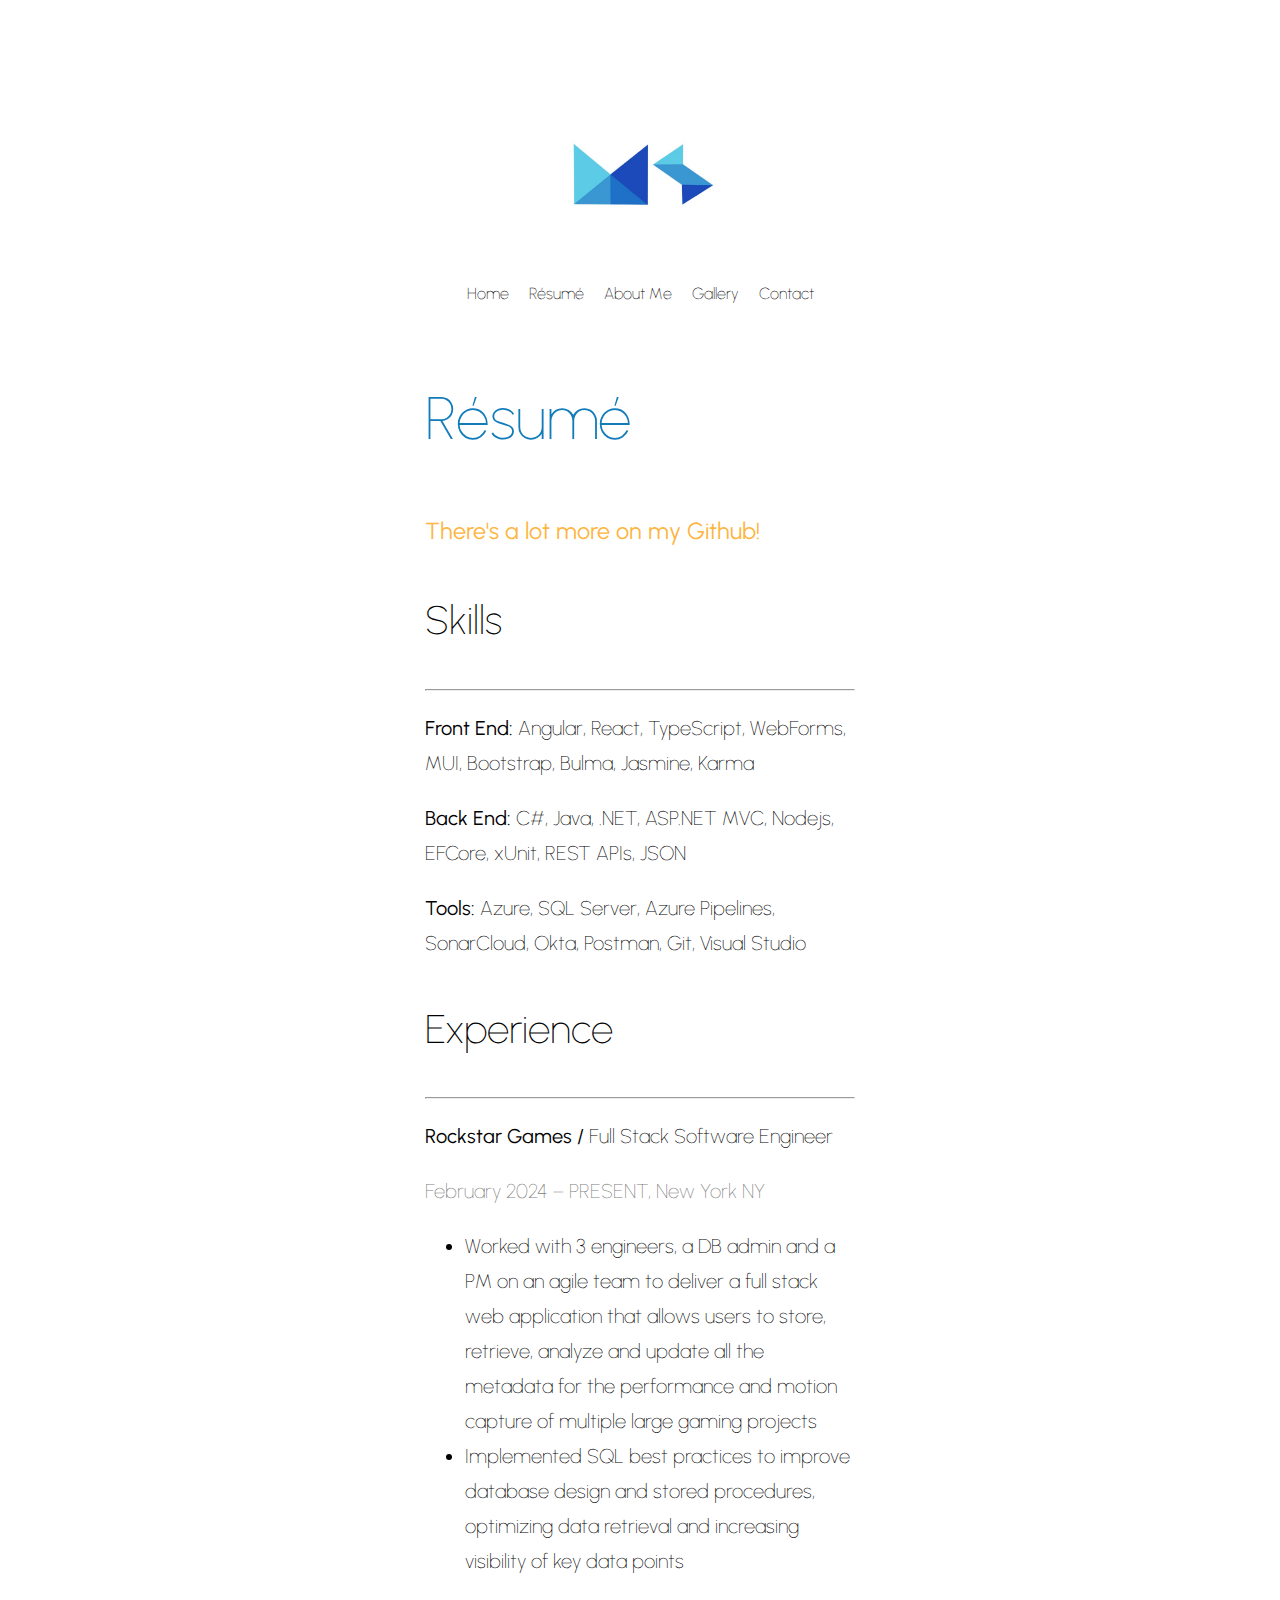
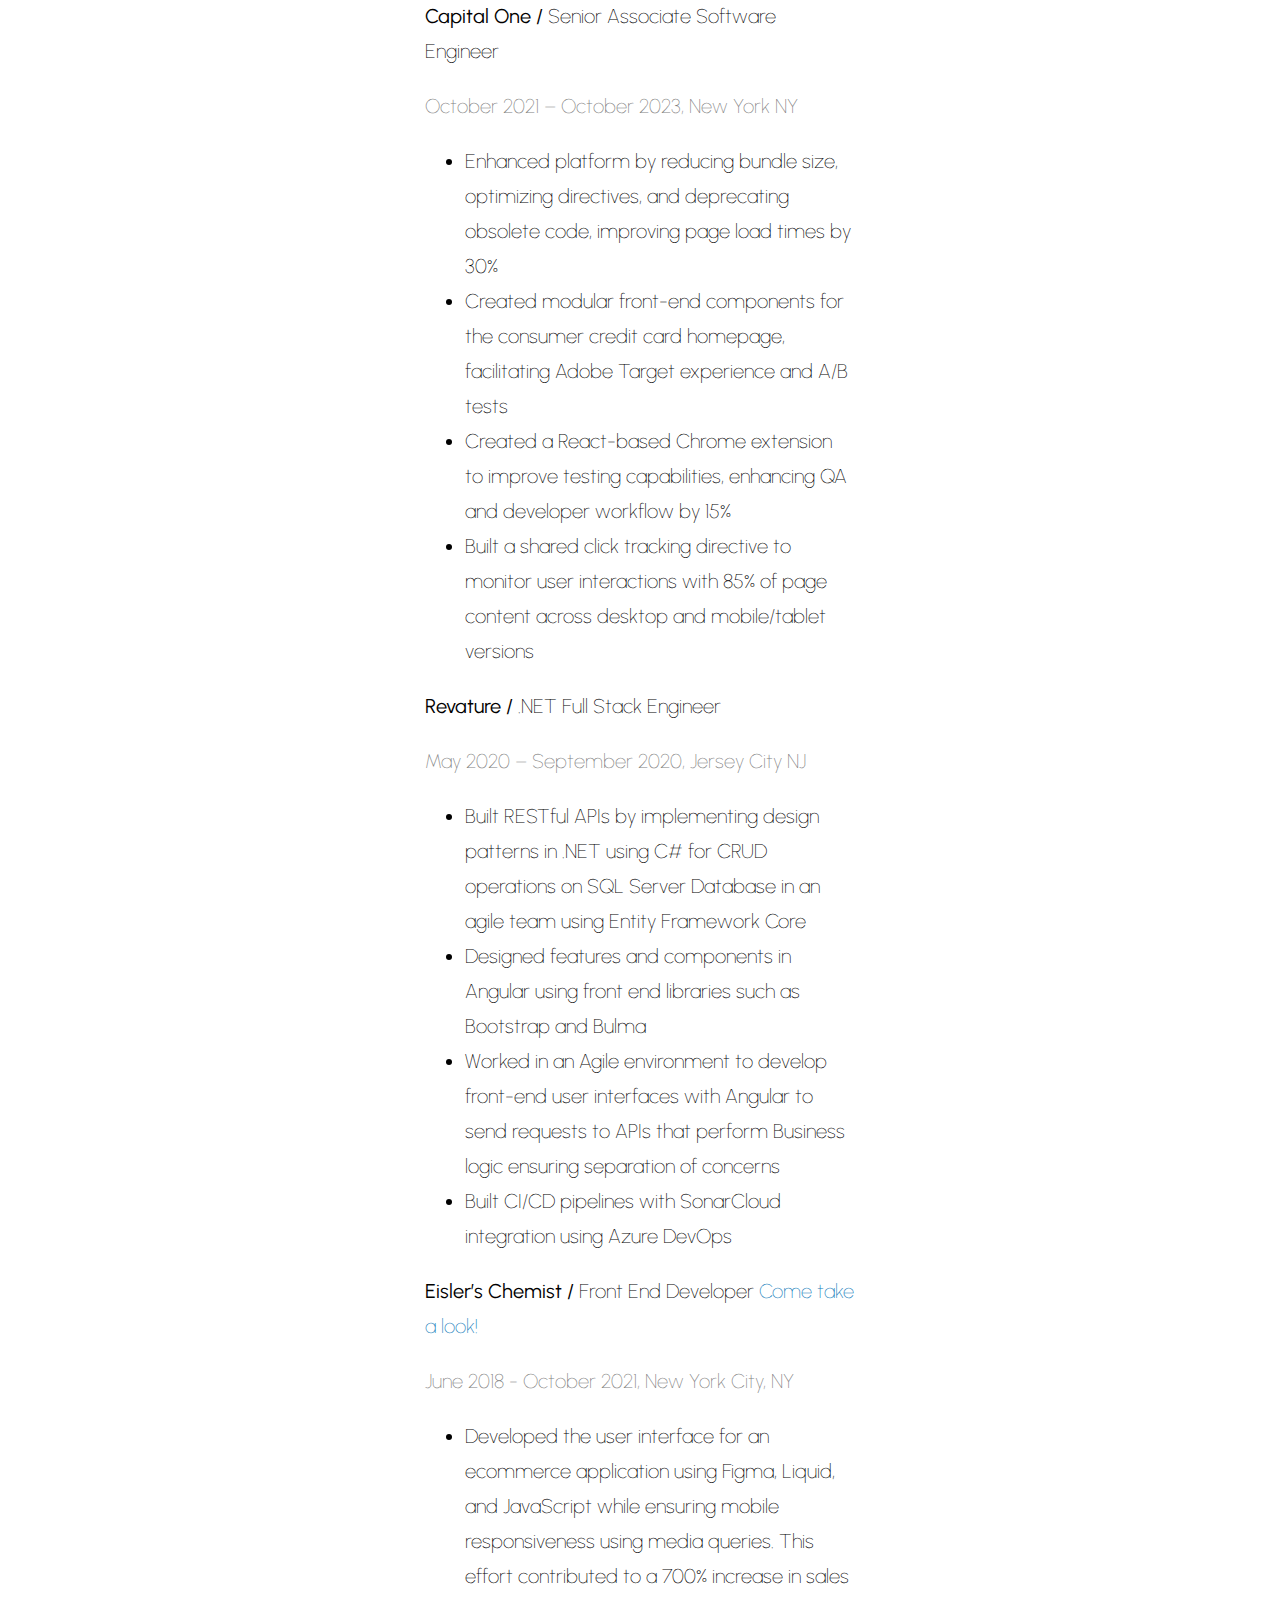
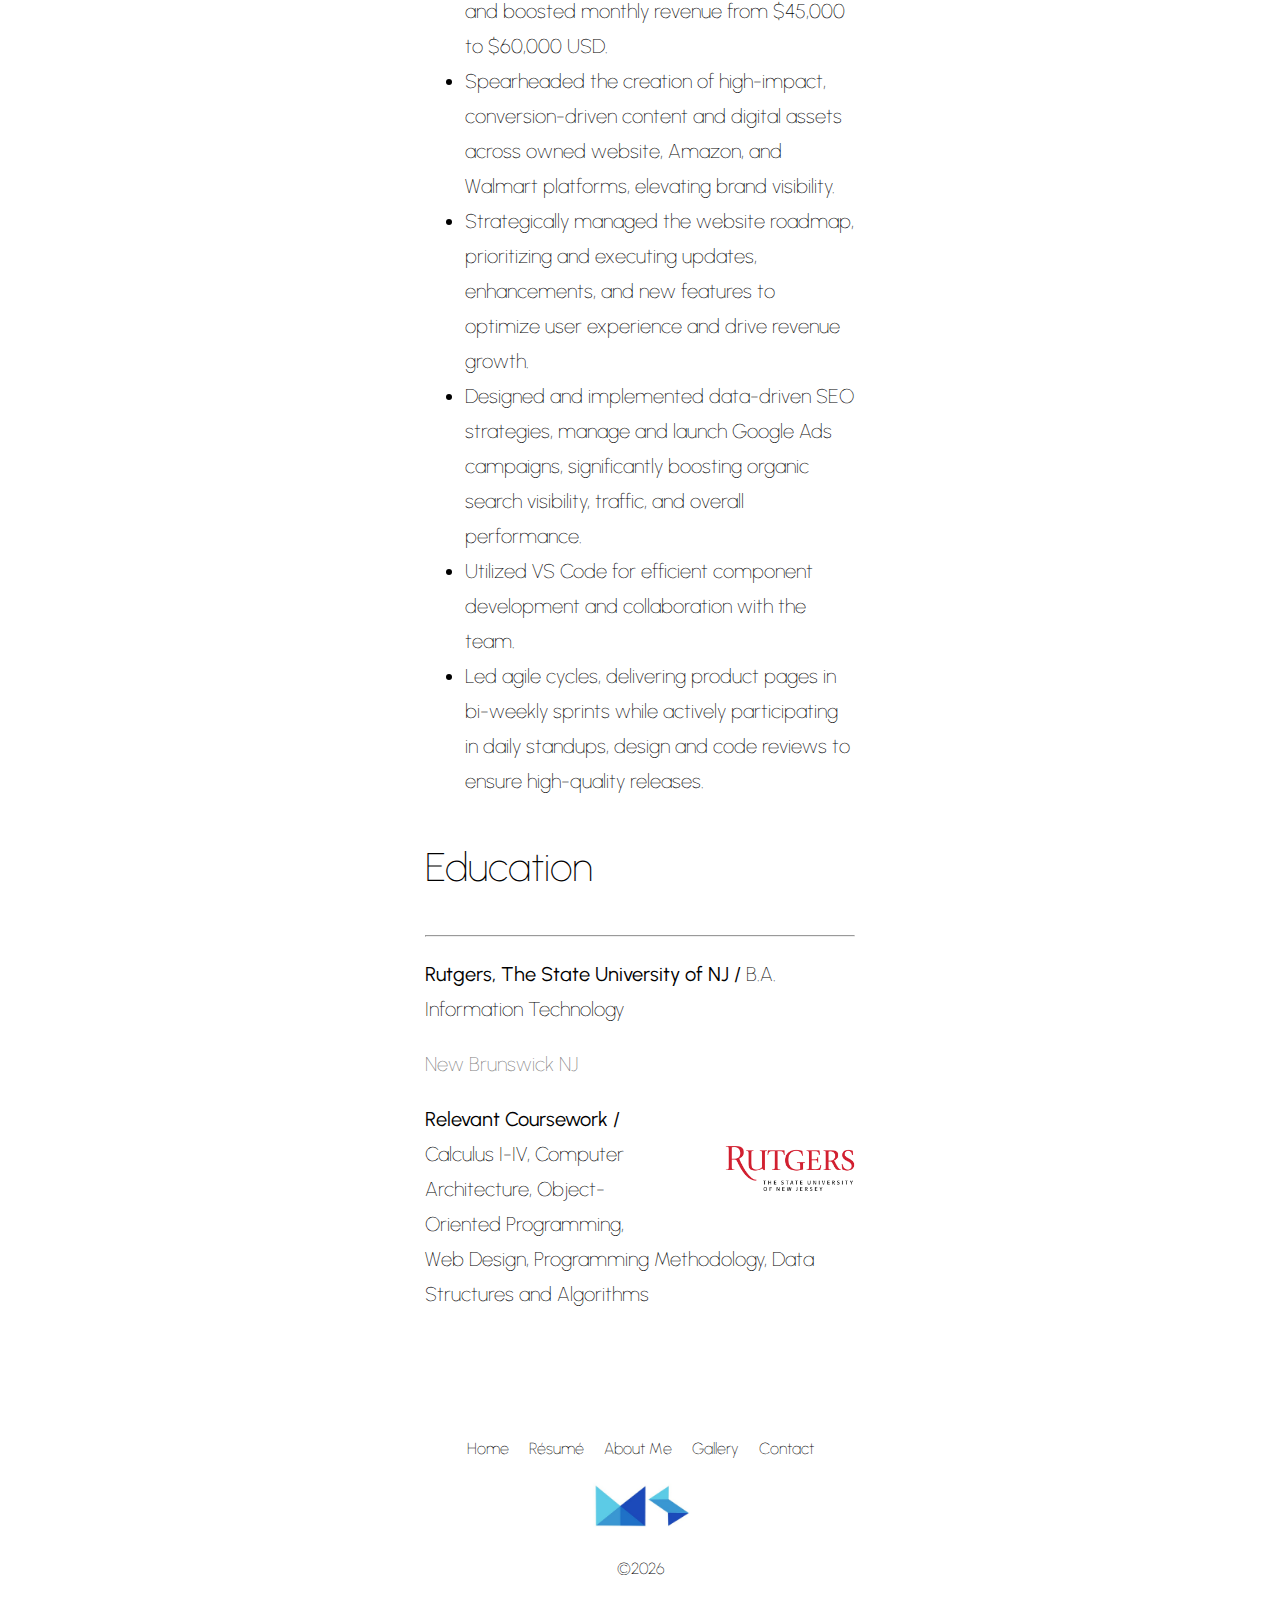
<file: resume.html>
<!DOCTYPE html>
<html lang="en">

<head>
    <meta charset="UTF-8">
    <meta name="viewport" content="width=device-width, initial-scale=1.0">
    <title>Resume</title>
    <link rel="stylesheet" href="styles.css">
    <link rel="icon" type="image/png" href="assets/favicon.ico.png">

    <link
        href="https://fonts.googleapis.com/css2?family=M+PLUS+1p&family=Urbanist:ital,wght@0,100..900;1,100..900&display=swap"
        rel="stylesheet">
</head>

<body>
    <div class="nav">
        <img class="logo" src="assets/logo.jpg" alt="">
        <ul class="nav-bar">
            <li class="nav-item">
                <a href="index.html">Home</a>
            </li>
            <li class="nav-item">
                <a href="resume.html">Résumé</a>
            </li>
            <li class="nav-item">
                <a href="about.html">About Me</a>
            </li>
            <li class="nav-item">
                <a href="gallery.html">Gallery</a>
            </li>
            <li class="nav-item">
                <a href="contact.html">Contact</a>
            </li>
        </ul>
    </div>
    <div class="container resume">
        <div class="title">
            <h1 style="font-weight: lighter; font-size: 60px;">Résumé</h1>
            <h3 class="github-link" style="color: #FDB53F;"><a style="color: #FDB53F;"
                    href="https://github.com/arman7rm">There's a lot more on my Github!</a></h3>
        </div>

        <div>
            <h2>Skills</h2>
            <hr>
            <p>
                <strong>Front End:</strong> Angular, React, TypeScript, WebForms, MUI, Bootstrap, Bulma, Jasmine, Karma
            </p>
            <p>
                <strong>Back End:</strong> C#, Java, .NET, ASP.NET MVC, Nodejs, EFCore, xUnit, REST APIs, JSON
            </p>
            <p>
                <strong>Tools: </strong>Azure, SQL Server, Azure Pipelines, SonarCloud, Okta, Postman, Git, Visual
                Studio
            </p>
        </div>

        <div>
            <h2>Experience</h2>
            <hr>
            <p><strong>Rockstar Games /</strong> Full Stack Software Engineer</p>
            <p style="color: gray;">February 2024 – PRESENT, New York NY</p>
            <ul>
                <li>
                    Worked with 3 engineers, a DB admin and a PM on an agile team to deliver a full stack web
                    application
                    that allows users to store, retrieve, analyze and update all the metadata for the performance and
                    motion
                    capture of multiple large gaming projects
                </li>
                <li>
                    Implemented SQL best practices to improve database design and stored procedures, optimizing data
                    retrieval and increasing visibility of key data points
                </li>
            </ul>
            <p><strong>Capital One /</strong> Senior Associate Software Engineer</p>
            <p style="color: gray;">October 2021 – October 2023, New York NY</p>
            <ul>
                <li>
                    Enhanced platform by reducing bundle size, optimizing directives, and deprecating obsolete code,
                    improving page load times by 30%
                </li>
                <li>
                    Created modular front-end components for the consumer credit card homepage, facilitating Adobe
                    Target
                    experience and A/B tests
                </li>
                <li>
                    Created a React-based Chrome extension to improve testing capabilities, enhancing QA and developer
                    workflow by 15%
                </li>
                <li>
                    Built a shared click tracking directive to monitor user interactions with 85% of page content across
                    desktop and mobile/tablet versions
                </li>
            </ul>
            <p><strong>Revature /</strong> .NET Full Stack Engineer</p>
            <p style="color: gray;">May 2020 – September 2020, Jersey City NJ </p>
            <ul>
                <li>
                    Built RESTful APIs by implementing design patterns in .NET using C# for CRUD operations on SQL
                    Server
                    Database in an agile team using Entity Framework Core</li>
                <li>
                    Designed features and components in Angular using front end libraries such as Bootstrap and Bulma
                </li>
                <li>
                    Worked in an Agile environment to develop front-end user interfaces with Angular to send requests to
                    APIs that perform Business logic ensuring separation of concerns</li>
                <li>
                    Built CI/CD pipelines with SonarCloud integration using Azure DevOps
                </li>
            </ul>
            <p><strong>Eisler’s Chemist /</strong> Front End Developer <a class="eisler-link" style="color: #127cba;"
                    href="https://eislerchemist.com/">Come take a look!</a></p>
            <p style="color: gray;">June 2018 - October 2021, New York City, NY </p>
            <ul>
                <li>
                    Developed the user interface for an ecommerce application using Figma, Liquid, and
                    JavaScript while ensuring mobile responsiveness using media queries. This effort contributed
                    to a 700% increase in sales and boosted monthly revenue from $45,000 to $60,000 USD.
                <li>
                    Spearheaded the creation of high-impact, conversion-driven content and digital assets
                    across owned website, Amazon, and Walmart platforms, elevating brand visibility.</li>
                <li>Strategically managed the website roadmap, prioritizing and executing updates,
                    enhancements, and new features to optimize user experience and drive revenue growth.
                </li>
                <li>Designed and implemented data-driven SEO strategies, manage and launch Google Ads
                    campaigns, significantly boosting organic search visibility, traffic, and overall performance.</li>
                <li>
                    Utilized VS Code for efficient component development and collaboration with the team.
                <li>
                    Led agile cycles, delivering product pages in bi-weekly sprints while actively participating in
                    daily
                    standups, design and code reviews to ensure high-quality releases.
                </li>
            </ul>
        </div>

        <div>
            <h2>Education</h2>
            <hr>
            <p>
                <strong>Rutgers, The State University of NJ /</strong> B.A. Information Technology
            </p>
            <p style="color: gray; margin-top: 0;">
                New Brunswick NJ
            </p>
            <div style="display: block; float: right;">
                <img src="assets/rutgers-logo.png" width="200px" alt="" style="display: block;padding-left: 35%;">
            </div>
            <p>
                <strong>Relevant Coursework /</strong> Calculus I-IV, Computer Architecture, Object-Oriented
                Programming, Web Design, Programming Methodology, Data Structures and Algorithms
            </p>
        </div>
    </div>

    <div class="nav">
        <ul class="nav-bar">
            <li class="nav-item">
                <a href="index.html">Home</a>
            </li>
            <li class="nav-item">
                <a href="resume.html">Résumé</a>
            </li>
            <li class="nav-item">
                <a href="about.html">About Me</a>
            </li>
            <li class="nav-item">
                <a href="gallery.html">Gallery</a>
            </li>
            <li class="nav-item">
                <a href="#">Contact</a>
            </li>
        </ul>
        <img style="width: 100px;" class="logo" src="assets/logo.jpg" alt="">
        <div class="container-row" style="justify-content: center; text-align: center;"><p>© </p><p class="established-year">2021</p></div>
    </div>
    <script>
        document.querySelector(".established-year").textContent = new Date().getFullYear().toString();
    </script>    
</body>

</html>
</file>
<file: styles.css>
* {
  box-sizing: border-box;
}
body {
  font-family: "Urbanist", sans-serif;
  font-weight: lighter;
}

.nav-bar {
  display: flex;
  justify-content: center; /* Align items in the center */
  list-style: none;
  padding: 0;
  margin-top: 5%;
}

.nav {
  margin-top: 10%;
  justify-content: center;
  text-align: center;
}

.logo {
  width: 150px;
  display: inline-block;
}

.nav-item {
  margin: 0 10px; /* Adds spacing between items */
}

.hero {
  text-align: center;
}

.title {
  align-items: center;
}

.title h1 {
  color: #127cba;
}

.nav-item a {
  text-decoration: none;
}

.nav-item a:hover {
  text-decoration: underline;
}

.container {
  margin-top: 5%;
  padding: 0 35% 0 35%;
  margin-bottom: 5%;
}

.container-3 {
  margin-top: 5%;
  padding: 0 10% 0 10%;
  margin-bottom: 5%;
}

.container-2 {
  margin-top: 5%;
  padding: 0 30% 0 30%;
  margin-bottom: 5%;
}

.section {
  width: 100%;
  display: flex;
  justify-content: center; /* Align items in the center */
}
.section .right {
  align-items: center;
  display: block;
  margin: auto;
  justify-content: center; /* Align items in the center */
  padding-left: 10%;
  padding-right: 10%;
}
.section .left {
}

.headshot {
  width: 600px;
  border-radius: 50%;
}
.headshot-1 {
  width: 400px;
  border-radius: 50%;
}

.scroll img {
  display: block;
  margin-top: 4%;
  margin-left: auto;
  margin-right: auto;
  width: 25%;
}

.animated-element {
  margin-top: 15%;
  animation: moveUpDown 1s ease-in-out infinite;
}
@keyframes moveUpDown {
  0%,
  100% {
    transform: translateY(0);
  }
  50% {
    transform: translateY(-35px);
  }
}

.heading {
  text-align: center;
  color: #353535;
  font-size: 25px;
  font-weight: lighter;
}

.heading h1 {
  text-align: center;
  color: #353535;
  font-weight: lighter;
}
.heading-2 h1 {
  color: #127cba;
  font-weight: lighter;
  font-size: 60px;
}

.homepage-bg {
  max-width: 100vw;
  position: absolute;
  z-index: -1;
  left: 0;
  top: 0;
}

.content {
  margin-top: 15%;
  position: relative; /* Keeps content on top of the image */
  z-index: 1; /* Make sure content appears above the image */
  padding: 15px;
}

.content h1 {
  margin-top: 15%;
  color: #127cba;
  font-weight: lighter;
  font-size: 60px;
}

.container-2 {
  padding: 0 22% 0 22%;
  position: relative; /* To position the content over the background image */
}

.top-section {
  width: 100%; /* Ensure it spans full width */
}

table {
  width: 100%; /* Table takes full width */
  border-collapse: collapse; /* Removes gaps between table cells */
}

td {
  width: 33.33%; /* Ensures equal width distribution */
  text-align: center; /* Centers text */
  vertical-align: top; /* Aligns text to the top */
  padding: 10px; /* Spacing inside cells */
}

.table-img {
  width: 100%; /* Image takes full cell width */
  max-width: 200px; /* Prevents it from getting too large */
}

.show-case-img {
  width: 100%; /* Ensures it matches the width of the top section */
  display: block; /* Removes unwanted gaps */
}
a {
  color: black; /* Set default link color */
  text-decoration: none; /* Remove underline if needed */
}

a:visited {
  color: black; /* Keep it the same as the default color */
}

.company-logo {
  width: 150px;
  height: 150px;
}

.company-logo:hover {
  width: 200px;
  height: 200px;
}

.resume {
  font-size: 20px;
  font-weight: lighter;
}

.container.resume {
  padding: 0% 33% 0% 33%;
  line-height: 1.75; /* Adjusts the line height (1.5 times the font size) */
}
.github-link {
  font-weight: normal;
}
.github-link:hover {
  text-decoration: underline;
}

.eisler-link {
  color: #127cba;
}

.eisler-link:hover {
  text-decoration: underline;
}

.link:hover {
  text-decoration: underline;
}

.container.resume h2 {
  font-size: 40px;
  font-weight: lighter;
}

.flex-container {
  display: flex;
  width: 70%;
  padding: 5px 10% 5px 10%;
  flex-wrap: wrap;
  margin-left: 5%;
}

.lighthouse {
  width: 73%;
  height: 450px;
}

.waterfall {
  width: 25%;
  height: 200px;
}

.jc-sb {
  justify-content: space-between;
}

.ai-fe {
  align-items: flex-end;
}

.ai-fs {
  align-items: flex-start;
}

.tower {
  width: 25%;
  height: 200px;
  margin-left: 20%;
}

.cliff {
  width: 25%;
  height: 200px;
}

.mountain {
  width: 25%;
  height: 250px;
}

.container-row {
  padding: 5px;
  display: flex;
  flex-direction: row;
}

.container-col {
  padding: 5px;
  display: flex;
  flex-direction: column;
}

@keyframes spin {
  to {
    transform: rotate(360deg);
  }
}

.headshot-1:hover {
  animation: spin 1s 1 ease;
}

.grid-container {
  margin: 0 100px 100px 100px;
  display: grid;
  grid-template-areas:
    "header header header"
    "tabs tabs tabs"
    "story1 story2 story3"
    "story4 story5 story5";
}

.header {
  grid-area: header;
  padding: 50px;
  display: flex;
  justify-content: center;
}
.header h1 {
  font-weight: lighter;
  font-size: 60px;
  color: #127cba;
}
.tabs {
  grid-area: tabs;
  border: 3px solid black;
  padding: 50px;
}
.tabs p {
  font-size: 30px;
  font-weight: bolder;
}

.tabs p:hover {
  text-decoration: underline;
}
.tabs ul {
  display: flex;
  list-style: none;
  justify-content: space-around;
  align-items: center;
}
.story1 {
  grid-area: story1;
  border-width: 0 0 0 3px;
  border-style: solid;
  border-color: black;
  padding: 20px;
}

.story2 {
  grid-area: story2;
  padding: 20px;
  border-width: 0 0 0 3px;
  border-style: solid;
  border-color: black;
}

.center {
  justify-content: center;
  align-items: center;
}

.story3 {
  grid-area: story3;
  border-width: 0 3px 0 3px;
  border-style: solid;
  border-color: black;
  padding: 20px;
}

.story4 {
  grid-area: story4;
  border-width: 3px 0px 3px 3px;
  border-style: solid;
  border-color: black;
  padding: 20px;
}
.story5 {
  grid-area: story5;
  border-width: 3px 3px 3px 3px;
  border-style: solid;
  border-color: black;
  padding: 20px;
}

.headline {
  background-color: #412316;
  color: #d1c59b;
  border-top-left-radius: 10px;
  border-top-right-radius: 10px;
}

.ordrbtn {
  background-color: #deb994;
  border-radius: 10px;
  border-width: 0;
  padding: 1% 47% 1% 47%;
  transition: all 0.2s ease-in-out;
}
.ordrbtn:active {
  background-color: #c8a178; /* Darker shade for click effect */
  transform: scale(0.95); /* Slight shrink to show press effect */
  box-shadow: 0px 2px 5px rgba(0, 0, 0, 0.3) inset; /* Adds a pressed-in shadow */
}
.coffee-colors {
  background-color: #ede1d5;
  color: #412316;
}

.form-body {
  background-color: #f0f0f0;
  padding: 10px;
  border-bottom-right-radius: 10px;
  border-bottom-left-radius: 10px;
  font-weight: normal;
}

.box1 {
  width: 45%;
  padding: 15px;
  border-radius: 10px;
  box-shadow: 0 3px 10px rgb(0 0 0 / 0.2);
  font-family: "Open Sans", sans-serif;
}

.second-col {
  width: 45%;
}

.first-row {
  justify-content: space-around;
}

.box2 {
  padding: 15px;
  border-radius: 10px;
  margin-bottom: 10px;
  box-shadow: 0 3px 10px rgb(0 0 0 / 0.2);
  font-family: "Open Sans", sans-serif;
}

.box3 {
  padding: 15px;
  border-radius: 10px;
  box-shadow: 0 3px 10px rgb(0 0 0 / 0.2);
}

input {
  border-width: 0.5;
  padding: 5px;
  margin: 3px;
  border-radius: 20px;
  border-color: #deb994;
  border-style: solid;
  background-color: #ede1d5;
}

.item {
  display: grid;
  grid-template-columns: 1fr 4fr 1fr;
  grid-template-areas:
    "qty productname price"
    ". notes .";
}

.qty {
  grid-area: qty;
  width: 10%;
}

.productname {
  grid-area: productname;
  width: 60%;
}

.productname p {
  color: black;
  font-weight: bold;
}

.price {
  grid-area: price;
}

.notes {
  grid-area: notes;
}

.notes .container-col {
  padding: 0;
}

.receipt {
  margin-top: 100px;
  width: 30%;
  justify-content: center;
  margin-bottom: 35px;
  font-family: "Open Sans", sans-serif;
}

.receipt .container-row {
  justify-content: space-between;
  width: 100%;
}

.strong p {
  font-weight: bolder;
  font-size: 15px;
}

.box1 hr {
  background-color: #deb994;
  border: none;
  height: 1px;
}

.input-group {
  position: relative;
  display: inline-block;
}

.input-group .input-label {
  background-color: #ede1d5;
  border-radius: 10px;
  font-size: 11px;
  position: absolute;
  left: 25px;
  top: -1px;
  padding: 0 2px;
}

.calculator {
  margin-top: 5%;
  padding: 0 33% 0 33%;
  display: grid;
  grid-template-areas:
    "display display display display"
    "clear clear back divide"
    "seven eight nine multiply"
    "four five six minus"
    "one two three plus"
    "zero zero zero equal";
}

.display {
  grid-area: display;
  display: flex;
  justify-content: flex-end;
  align-items: center;
  padding-right: 16px;
  background-color: black;
  color: white;
  height: 100px;
  font-size: 40px;
}

.one { grid-area: one; }
.two { grid-area: two; }
.three { grid-area: three; }
.four { grid-area: four; }
.five { grid-area: five; }
.six { grid-area: six; }
.seven { grid-area: seven; }
.eight { grid-area: eight; }
.nine { grid-area: nine; }

.clear { grid-area: clear; height: 100px; }
.back { grid-area: back; height: 100px; }
.divide { grid-area: divide; }
.multiply { grid-area: multiply; }
.minus { grid-area: minus; }
.plus { grid-area: plus; }
.equal { grid-area: equal; }
.zero { grid-area: zero; }

.orange-btn {
  background-color: rgb(232, 151, 0);
  color: white;
  height: 100px;
  border-width: 1px;
  font-size: 40px;
  transition: all 0.2s ease-in-out;
}

.gray-btn {
  height: 100px;
  font-size: 40px;
  border-width: 1px;
  transition: all 0.2s ease-in-out;
  background-color: rgb(228, 228, 228);
}

.gray-btn:active {
  background-color: #c8c7c7; /* Darker shade for click effect */
  box-shadow: 0px 2px 5px rgba(0, 0, 0, 0.3) inset; /* Adds a pressed-in shadow */
  border-width: 0;
}
.orange-btn:active {
  background-color: rgb(187, 121, 0); /* Darker shade for click effect */
  box-shadow: 0px 2px 5px rgba(0, 0, 0, 0.3) inset; /* Adds a pressed-in shadow */
  border-width: 0;
}


.gray-btn:hover {
  background-color: #ffffff; /* lighter shade for hover effect */
}
.orange-btn:hover {
  background-color: rgb(246, 194, 97); /* lighter shade for hover effect */
}

.js-sb{
  justify-content: space-between;
}

.contact-label{
  color: #127cba;
  font-weight: bolder;
}

.contact-photo{
  height: 320px;
  width: 300px;
  border-radius: 50%;
}

.left-side{
  width: 350px;
}

.right-side{
  width: 50%;
  margin-left: auto;
  margin-right: 10%;
}

.right-side a:hover{
  text-decoration: underline;
}

.subHeader{
  color: rgb(240, 156, 0);
}
/* Mobile Optimization */
@media only screen and (max-width: 768px) {
  body {
    font-size: 16px; /* Adjust base font size for readability */
  }
  .keyboard {
    display: none;
  }
  .nav-bar {
    flex-direction: column; /* Stack nav items vertically */
    align-items: center; /* Center align items */
    margin-top: 10%; /* Adjust margin for mobile */
  }

  .nav-item {
    margin: 10px 0; /* Add vertical spacing between nav items */
  }

  .logo {
    width: 100px; /* Reduce logo size for mobile */
  }

  .container,
  .container-2,
  .container-3,
  .container.resume {
    padding: 0 10% 0 10%; /* Reduce padding for smaller screens */
  }

  .content h1 {
    font-size: 40px; /* Reduce font size for mobile */
    margin-top: 10%; /* Adjust margin for mobile */
  }

  .heading-2 h1 {
    font-size: 40px; /* Reduce font size for mobile */
  }

  .section {
    flex-direction: column; /* Stack section content vertically */
  }

  .section .right,
  .section .left {
    padding: 0; /* Remove padding for mobile */
  }

  .headshot,
  .headshot-1 {
    width: 100%; /* Make images responsive */
    max-width: 300px; /* Limit maximum width */
  }

  .scroll img {
    width: 50%; /* Adjust scroll image size */
  }

  .animated-element {
    margin-top: 10%; /* Adjust margin for mobile */
  }

  .grid-container {
    margin: 0 20px 20px 20px; /* Reduce margin for mobile */
    grid-template-areas:
      "header"
      "tabs"
      "story1"
      "story2"
      "story3"
      "story4"
      "story5"; /* Stack grid areas vertically */
  }

  .header h1 {
    font-size: 40px; /* Reduce font size for mobile */
  }

  .tabs {
    padding: 20px; /* Reduce padding for mobile */
  }

  .tabs p {
    font-size: 20px; /* Reduce font size for mobile */
  }

  .story1,
  .story2,
  .story3,
  .story4,
  .story5 {
    border-width: 3px; /* Simplify borders for mobile */
    padding: 10px; /* Reduce padding for mobile */
  }

  .flex-container {
    width: 100%; /* Full width for mobile */
    padding: 5px; /* Reduce padding for mobile */
    margin-left: 0; /* Remove margin for mobile */
  }

  .lighthouse,
  .waterfall,
  .tower,
  .cliff,
  .mountain {
    width: 100%; /* Make images responsive */
    height: auto; /* Adjust height automatically */
    margin-left: 0; /* Remove margin for mobile */
  }

  .box1,
  .second-col {
    width: 100%; /* Full width for mobile */
  }

  .ordrbtn {
    padding: 1% 30% 1% 30%; /* Adjust button padding for mobile */
  }

  .receipt {
    width: 100%; /* Full width for mobile */
  }

  .item {
    grid-template-columns: 1fr; /* Stack grid items vertically */
    grid-template-areas:
      "qty"
      "productname"
      "price"
      "notes";
  }

  .qty,
  .productname,
  .price,
  .notes {
    width: 100%; /* Full width for mobile */
  }

  .input-group .input-label {
    font-size: 10px; /* Reduce label font size for mobile */
    left: 10px; /* Adjust label position */
  }
  .left-side, 
  .right-side {
    width: 100%;
    text-align: center;
  }

  .contact-photo {
    max-width: 80%;
    height: auto;
  }

  .jc-sb {
    flex-direction: column;
    align-items: center;
    text-align: center;
  }

  .contact-label {
    font-weight: bold;
    margin-bottom: 5px;
  }
  
  .right-side a {
    word-break: break-word;
  }
  .container-row {
    flex-direction: column;
    align-items: center;
  }
}
</file>
